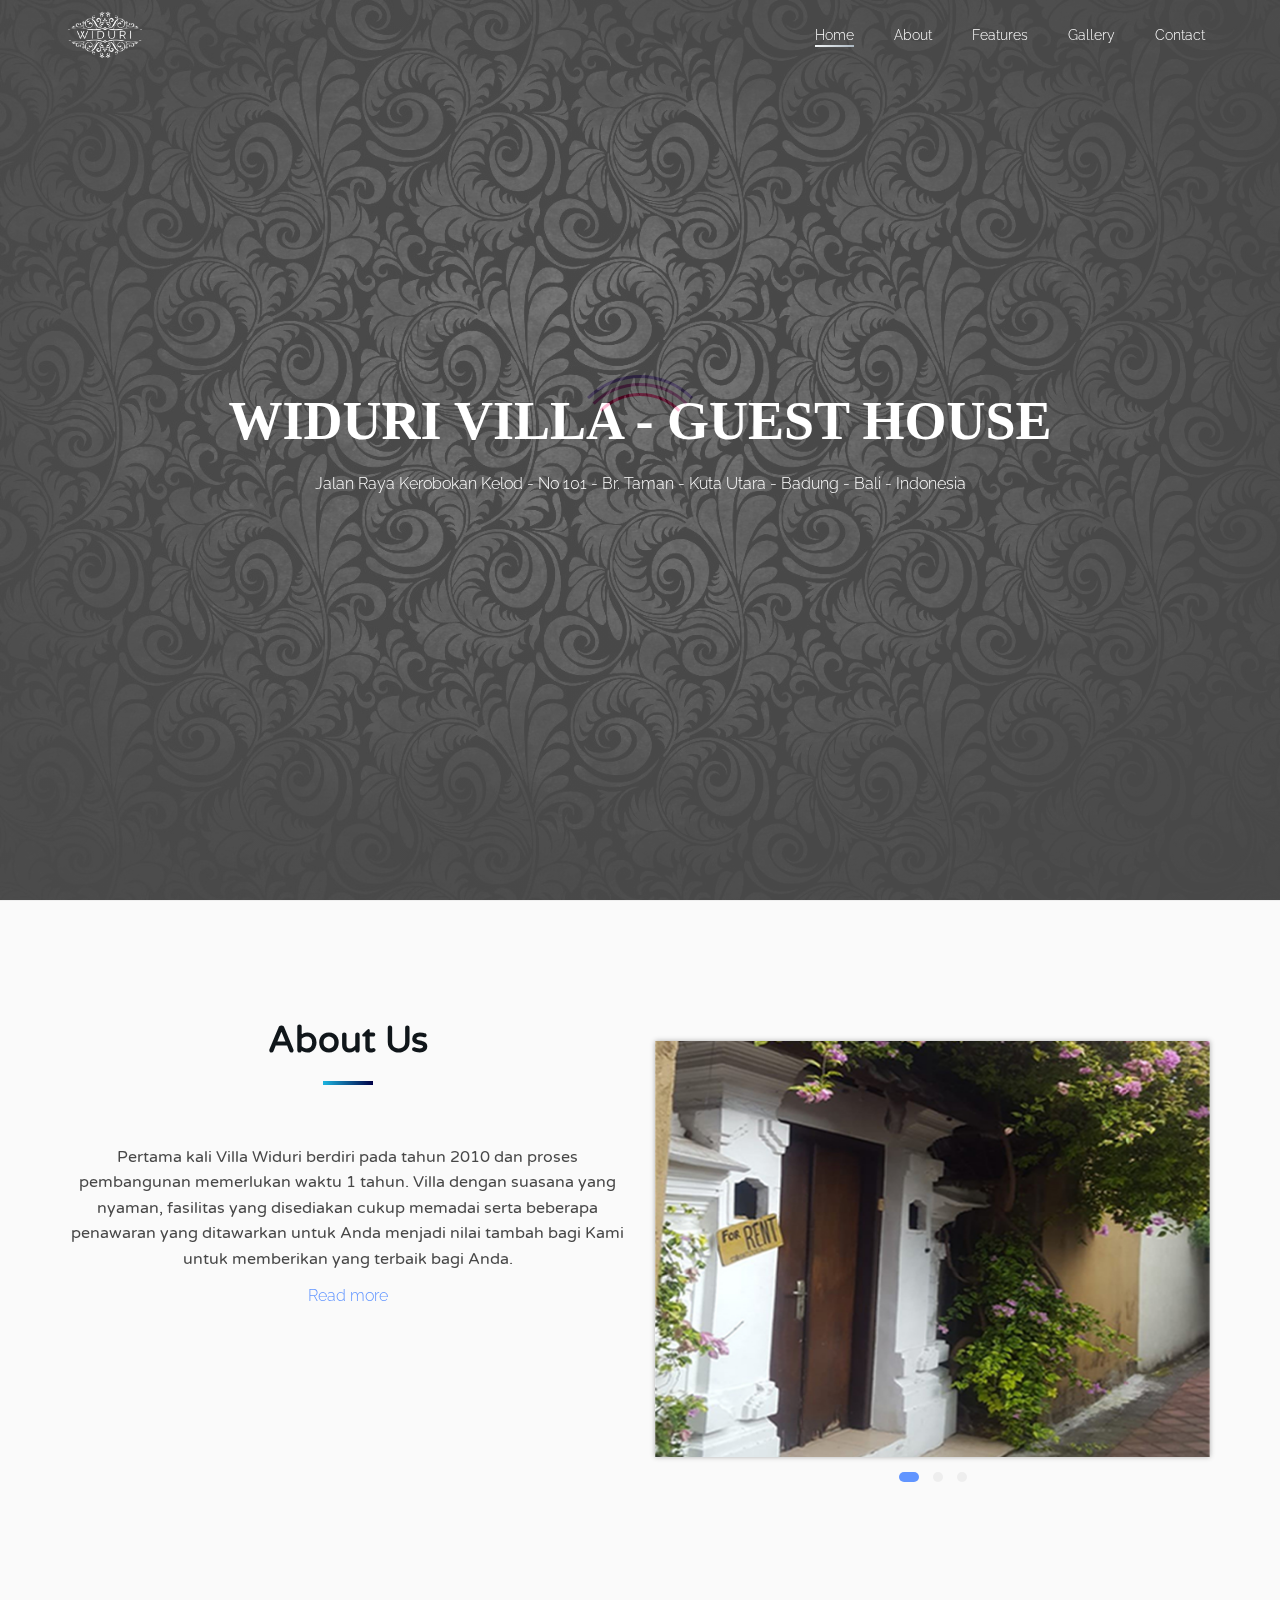
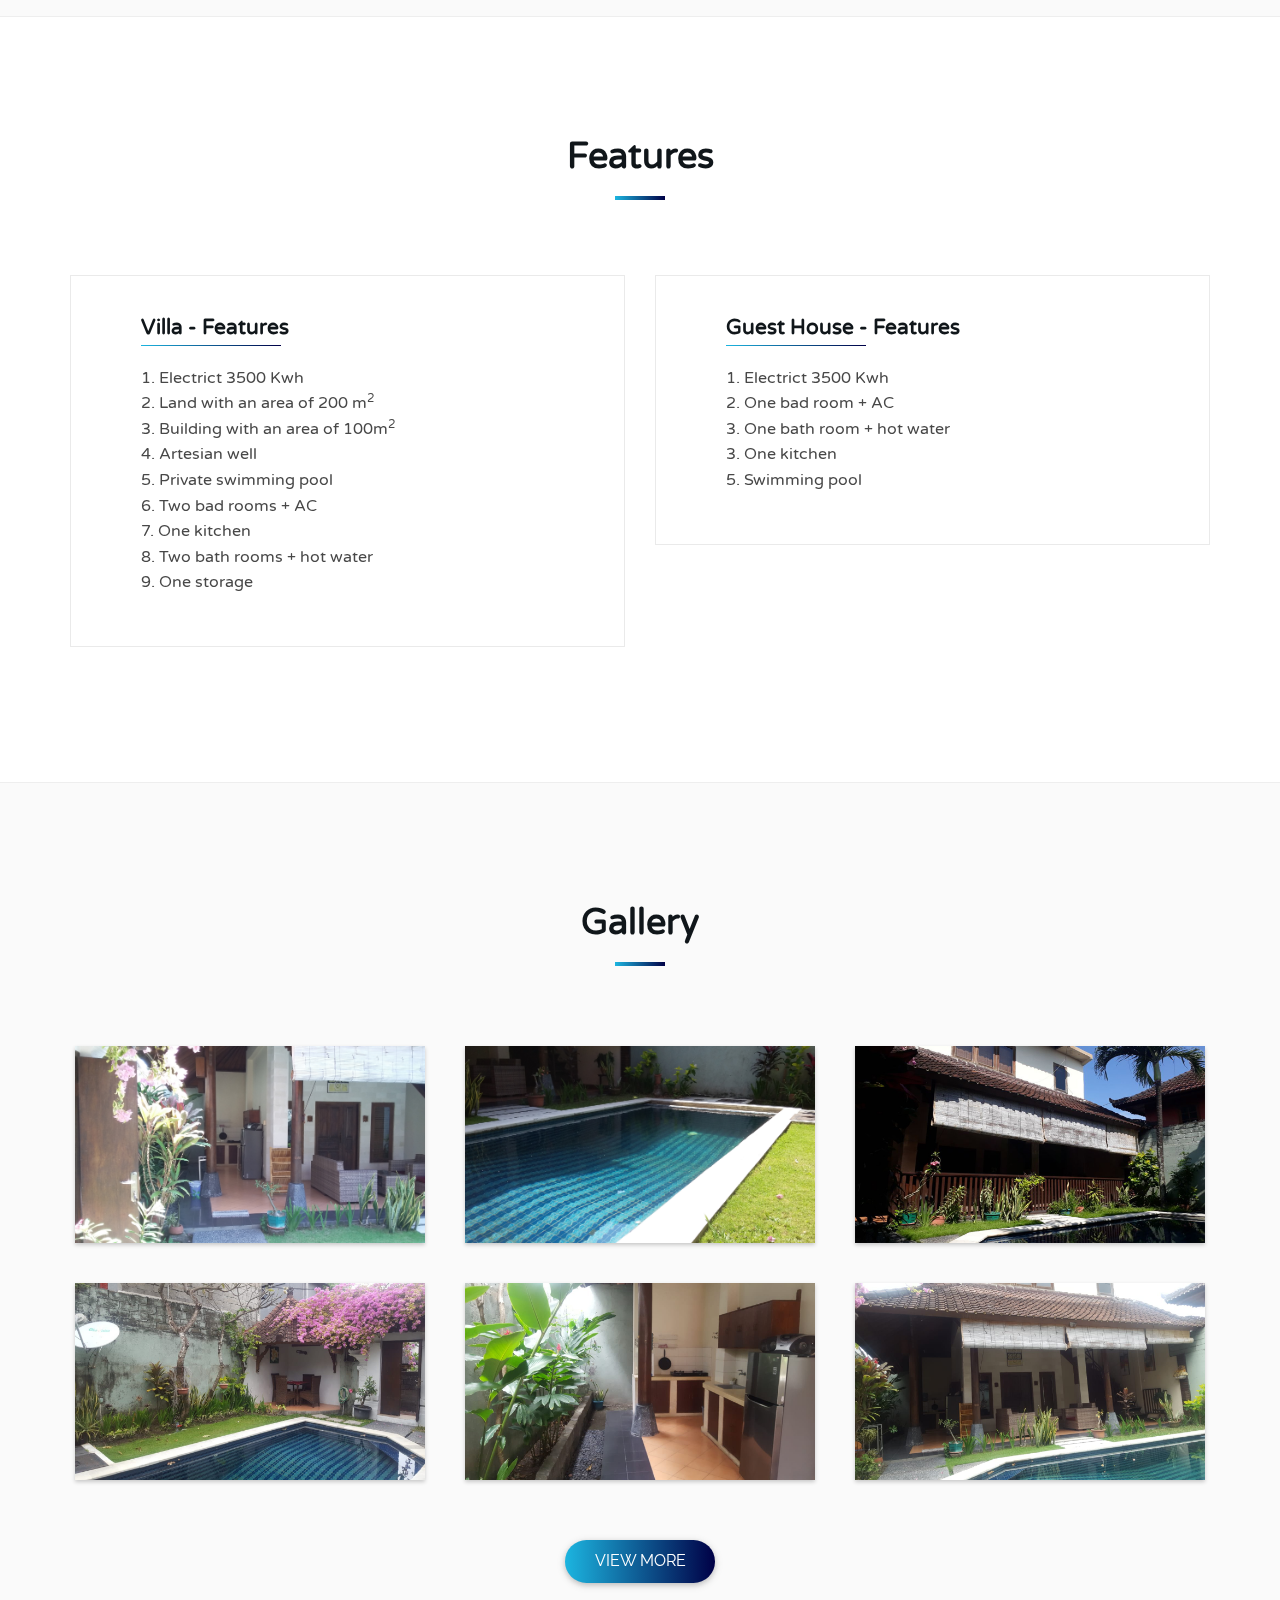
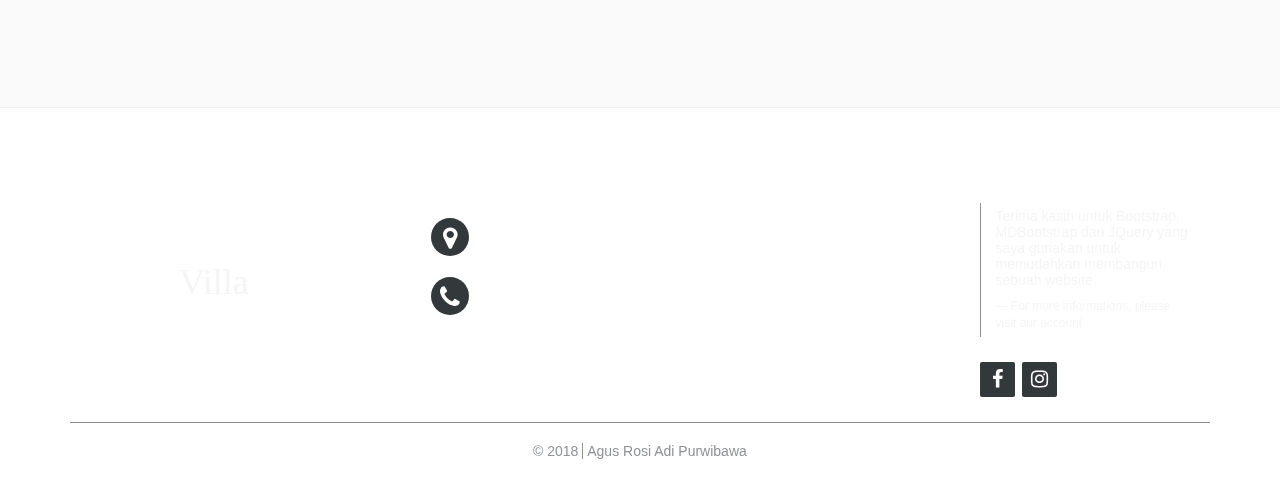
<file: index.html>
<!DOCTYPE html>
<html lang="en">
<head>	
<!-- 	arta -->
	<meta charset="utf-8">
	<meta http-equiv="X-UA-Compatible" content="IE=edge">
	<meta name="viewport" content="width=device-width, initial-scale=1">
	<meta name="keywords" content="Widuri, Widuri Villa, Villa Gallery">
	<meta name="apple-mobile-web-app-capable" content="yes">

	<title>GUEST HOUSE - WIDURI VILLA</title>

	<!-- Google font -->
	<link href="https://fonts.googleapis.com/css?family=Montserrat:400,700%7CVarela+Round" rel="stylesheet">
	<link href="https://fonts.googleapis.com/css?family=PT+Sans|Raleway" rel="stylesheet">

	<!-- Bootstrap -->
	<link type="text/css" rel="stylesheet" href="./css/bootstrap.min.css" />
	<link type="text/css" rel="stylesheet" href="./css/mdb.css" />

	<!-- Owl Carousel -->
	<link type="text/css" rel="stylesheet" href="./css/owl.carousel.css" />
	<link type="text/css" rel="stylesheet" href="./css/owl.theme.default.css" />

	<!-- Magnific Popup -->
	<link type="text/css" rel="stylesheet" href="./css/magnific-popup.css" />

	<!-- Font Awesome Icon -->
	<link rel="stylesheet" href="./css/font-awesome.min.css">

	<!-- Custom stlylesheet -->
	<link type="text/css" rel="stylesheet" href="./css/style.css" />

	<!-- Animation css -->
	<link rel="stylesheet" type="text/css" href="./animations/hoverButtons.css">
	<link rel="stylesheet" type="text/css" href="./animations/animation.css">

	<!-- Icon -->
	<link rel="icon" type="image/png" href="./img/logo-title.png">

	<!-- HTML5 shim and Respond.js for IE8 support of HTML5 elements and media queries -->
	<!-- WARNING: Respond.js doesn't work if you view the page via file:// -->
	<!--[if lt IE 9]>
		<script src="https://oss.maxcdn.com/html5shiv/3.7.3/html5shiv.min.js"></script>
		<script src="https://oss.maxcdn.com/respond/1.4.2/respond.min.js"></script>
	<![endif]-->
</head>

<body>
	<!-- Header -->
	<header id="home">
		<!-- Background Image -->
		<div class="parallax-window bg-img" data-parallax="scroll" data-image-src="./img/20180819_134434.jpg">
			<div class="overlay-header"></div>
		</div>
		<!-- /Background Image -->

		<!-- Nav -->
		<nav id="nav" class="navbar nav-transparent">
			<div class="container">

				<div class="navbar-header">
					<!-- Logo -->
					<div class="navbar-brand">
						<a href="index.html">
							<img class="logo" src="img/logo.png" alt="logo">
							<img class="logo-alt" src="img/logo.png" alt="logo">
						</a>
					</div>
					<!-- /Logo -->

					<!-- Collapse nav button -->
					<div class="nav-collapse">
						<span></span>
					</div>
					<!-- /Collapse nav button -->
				</div>

				<!--  Main navigation  -->
				<ul class="main-nav nav navbar-nav navbar-right">
					<li><a href="#home">Home</a></li>
					<li><a href="#about">About</a></li>
					<li><a href="#feature">Features</a></li>
					<li><a href="#our-gallery">Gallery</a></li>
					<li><a href="#contact">Contact</a></li>
				</ul>
				<!-- /Main navigation -->

			</div>
		</nav>
		<!-- /Nav -->

		<!-- home wrapper -->
		<div class="home-wrapper">
			<div class="container">
				<div class="row">

					<!-- home content -->
					<div class="col-md-10 col-md-offset-1">
						<div class="home-content">
							<h1 class="white-text wow fadeInUp" data-wow-delay="1s" style="font-family: 'Harlow'">WIDURI VILLA - GUEST HOUSE</h1>
							<p class="white-text address wow fadeInUp" data-wow-delay="1.5s"><a href="https://www.google.com/maps/place/Jl.+Raya+Kerobokan+No.101,+Kerobokan+Kelod,+Kuta+Utara,+Kabupaten+Badung,+Bali+80361/@-8.67998,115.1640299,19z/data=!3m1!4b1!4m5!3m4!1s0x2dd2471619b38cb1:0xdd620c41dbf75f7e!8m2!3d-8.67998!4d115.1645771" target="_blank">Jalan Raya Kerobokan Kelod - No 101 - Br. Taman - Kuta Utara - Badung - Bali - Indonesia</a></p>
						</div>
					</div>
					<!-- /home content -->

				</div>
			</div>
		</div>
		<!-- /home wrapper -->

	</header>
	<!-- /Header -->

	<!-- About Us -->
	<div id="about" class="section md-padding bg-grey">

		<!-- Container -->
		<div class="container">

			<!-- Row -->
			<div class="row">

				<!-- About us content -->
				<div class="col-md-6 text-center">
					<div class="section-header">
						<h2 class="title">About Us</h2>
					</div>
					<p class="wow fadeInUp" data-wow-delay="0.5s">
						Pertama kali Villa Widuri berdiri pada tahun 2010 dan proses pembangunan memerlukan waktu 1 tahun. Villa dengan suasana yang nyaman, fasilitas yang disediakan cukup memadai serta beberapa penawaran yang ditawarkan untuk Anda menjadi nilai tambah bagi Kami untuk memberikan yang terbaik bagi Anda.
					</p>
					<a href="our-history.html" class="wow fadeIn" data-wow-delay="1s">Read more</a>
				</div>
				<!-- /why choose us content -->

				<!-- About slider -->
				<div class="col-md-6 wow fadeIn">
					<div id="about-slider" class="owl-carousel owl-theme">
						<img class="img-responsive" src="./img/IMG-20180918-WA0015-1.jpg" alt="">
						<img class="img-responsive" src="./img/IMG-20180918-WA0006(carousel).jpg" alt="">
						<img class="img-responsive" src="./img/villa-front.jpg" alt="">
					</div>
				</div>
				<!-- /About slider -->

			</div>
			<!-- /Row -->

		</div>
		<!-- /Container -->

	</div>
	<!-- /About Us -->

	<!-- Features -->
	<div id="feature" class="section md-padding">

		<!-- Container -->
		<div class="container">

			<!-- Row -->
			<div class="row">

				<!-- Section header -->
				<div class="section-header text-center">
					<h2 class="title">Features</h2>
				</div>
				<!-- /Section header -->

				<!-- Features - content -->
				<div class="col-md-6 wow fadeInUp">
					<div class="features-content">
						<h3 class="title">Villa - Features</h3>
						<p>
							1. Electrict 3500 Kwh<br>
							2. Land with an area of ​​200 m<sup>2</sup><br>
							3. Building with an area of ​​100m<sup>2</sup><br>
							4. Artesian well<br>
							5. Private swimming pool<br>
							6. Two bad rooms + AC<br>
							7. One kitchen<br>
							8. Two bath rooms + hot water<br>
							9. One storage
						</p>

					</div>
				</div>
				<!-- /Features - content -->

				<!-- Features - content -->
				<div class="col-md-6 wow fadeInUp" data-wow-delay="0.5s">
					<div class="features-content">
						<h3 class="title">Guest House - Features</h3>
						<p>
							1. Electrict 3500 Kwh<br>
							2. One bad room + AC<br>
							3. One bath room + hot water<br>
							3. One kitchen<br>
							5. Swimming pool<br>
						</p>

					</div>
				</div>
				<!-- /Features - content -->

			</div>
			<!-- /Row -->

		</div>
		<!-- /Container -->

	</div>
	<!-- /Features -->

	<!-- Gallery -->
	<div id="our-gallery" class="section md-padding bg-grey">

		<!-- Container -->
		<div class="container">

			<!-- Row -->
			<div class="row">

				<!-- Section header -->
				<div class="section-header text-center">
					<h2 class="title">Gallery</h2>
				</div>
				<!-- /Section header -->

				<!-- Gallery - content -->
				<div class="col-md-4 col-xs-6 gallery view zoom wow fadeInUp">
					<img class="img-responsive" src="./img/20180819_134504.jpg" alt="">
					<div class="overlay"></div>
					<div class="work-content">
						<div class="work-link">
							<a class="lightbox waves-effect" href="./img/20180819_134504.jpg"><i class="fa fa-search"></i></a>
						</div>
					</div>
				</div>
				<!-- /Gallery - content -->

				<!-- Gallery - content -->
				<div class="col-md-4 col-xs-6 gallery view zoom wow fadeInUp" data-wow-delay="0.4s">
					<img class="img-responsive" src="./img/20180819_134455.jpg" alt="">
					<div class="overlay"></div>
					<div class="work-content">
						<div class="work-link">
							<a class="lightbox waves-effect" href="./img/20180819_134455.jpg"><i class="fa fa-search"></i></a>
						</div>
					</div>
				</div>
				<!-- /Gallery - content -->

				<!-- Gallery - content -->
				<div class="col-md-4 col-xs-6 gallery view zoom wow fadeInUp" data-wow-delay="0.8s">
					<img class="img-responsive" src="./img/IMG-20180918-WA0005-1.jpg" alt="">
					<div class="overlay"></div>
					<div class="work-content">
						<div class="work-link">
							<a class="lightbox waves-effect" href="./img/IMG-20180918-WA0005-1.jpg"><i class="fa fa-search"></i></a>
						</div>
					</div>
				</div>
				<!-- /Gallery - content -->

				<!-- Gallery - content -->
				<div class="col-md-4 col-xs-6 gallery view zoom wow fadeInUp" data-wow-delay="1.7s">
					<img class="img-responsive" src="./img/IMG-20180918-WA0006.jpg" alt="">
					<div class="overlay"></div>
					<div class="work-content">
						<div class="work-link">
							<a class="lightbox waves-effect" href="./img/IMG-20180918-WA0006.jpg"><i class="fa fa-search"></i></a>
						</div>
					</div>
				</div>
				<!-- /Gallery - content -->

				<!-- Gallery - content -->
				<div class="col-md-4 col-xs-6 gallery view zoom wow fadeInUp" data-wow-delay="1.4s">
					<img class="img-responsive" src="./img/IMG-20180918-WA0011.jpg" alt="">
					<div class="overlay"></div>
					<div class="work-content">
						<div class="work-link">
							<a class="lightbox waves-effect" href="./img/IMG-20180918-WA0011.jpg"><i class="fa fa-search"></i></a>
						</div>
					</div>
				</div>
				<!-- /Gallery - content -->

				<!-- Gallery - content -->
				<div class="col-md-4 col-xs-6 gallery view zoom wow fadeInUp" data-wow-delay="1s">
					<img class="img-responsive" src="./img/IMG-20180918-WA0014.jpg" alt="">
					<div class="overlay"></div>
					<div class="work-content">
						<div class="work-link">
							<a class="lightbox waves-effect" href="./img/IMG-20180918-WA0014.jpg"><i class="fa fa-search"></i></a>
						</div>
					</div>
				</div>
				<!-- /Gallery - content -->

			</div>
			<!-- /Row -->

			<!-- Button View More -->
			<div class="text-center wow fadeInUp" data-wow-delay="0.5s">
				<a href="our-gallery.html"><button id="gallery-button" class="btn btn-default">View More</button></a>
			</div>
			<!-- /Button View More -->
			
		</div>
		<!-- /Container -->

	</div>
	<!-- /Gallery -->

	<!-- Footer -->
	<footer id="contact" class="my-foot animated fadeInUp">

		<!-- BG Footer -->
		<div class="bg-img" style="background-image: url('./img/footer-bg.jpg')">
			<div class="overlay-footer"></div>
		</div>
		<div class="container">
			<!-- Content Footer -->
			<div class="footer-left">
				<a href="index.html">
	            	<h3>Widuri<span> Villa</span></h3>
	        	</a>
	        </div>
	        <div class="footer-center">
	            <div>
	                <i class="fa fa-map-marker" onclick="window.open('https://www.google.com/maps/place/Jl.+Raya+Kerobokan+No.101,+Kerobokan+Kelod,+Kuta+Utara,+Kabupaten+Badung,+Bali+80361/@-8.67998,115.1640299,19z/data=!3m1!4b1!4m5!3m4!1s0x2dd2471619b38cb1:0xdd620c41dbf75f7e!8m2!3d-8.67998!4d115.1645771')" data-toggle="tooltip" data-placement="top" title="Find location on Google Maps"></i>
	                <p>
	                	<a href="https://www.google.com/maps/place/Jl.+Raya+Kerobokan+No.101,+Kerobokan+Kelod,+Kuta+Utara,+Kabupaten+Badung,+Bali+80361/@-8.67998,115.1640299,19z/data=!3m1!4b1!4m5!3m4!1s0x2dd2471619b38cb1:0xdd620c41dbf75f7e!8m2!3d-8.67998!4d115.1645771" target="_blank">Jalan Raya Kerobokan Kelod - No 101 - Br. Taman - Kuta Utara </a> Badung, Bali 80361
	                </p>
	            </div>
	            <div>
	                <i class="fa fa-phone" onclick="window.location='tel:08179719692'"></i>
	                <p><a data-rel="external" href="tel:08179719692" class="phone-number">08179719692</a></p>
	            </div>
	        </div>
	        <div class="footer-right">
	            <p class="footer-company-about">
	                <span>About this web</span>
	                <blockquote>
	                	Terima kasih untuk Bootstrap, MDBootstrap dan JQuery yang saya gunakan untuk memudahkan membangun sebuah website.
	                	<footer>For more informations, please visit our account</footer> 
	            	</blockquote>
	            </p>
	            <div class="footer-icons">
	                <a class="fb hvr-float waves-effect" href="https://web.facebook.com/Ayuariyatnaputra" target="_blank">
	                	<i class="fa fa-facebook"></i>
	                </a>
	                <a class="ins hvr-float waves-effect" href="http://www.instagram.com/ayuprapthiartini" target="_blank">
	                	<i class="fa fa-instagram"></i>
	                </a>
	            </div>
	        </div>
	        <div id="footer-copyright" class="text-center">
	            <p class="hvr-bounce-in">&copy 2018 <span class="copyright-name">Agus Rosi Adi Purwibawa</span></p>
	        </div>
			<!-- /Content Footer -->
		</div>
	</footer>
	<!-- /Footer -->

	<!-- Back to top -->
	<div id="back-to-top" class="shadowed waves-light" data-toggle="tooltip" data-placement="left" title="Back to Top"></div>
	<!-- /Back to top -->

	<!-- Preloader -->
	<div id="preloader">
		<div id="loader"></div>
	</div>
	<!-- /Preloader -->

	<!-- jQuery Plugins -->
	<script type="text/javascript" src="./js/jquery.min.js"></script>
	<script type="text/javascript" src="./js/bootstrap.min.js"></script>
	<script type="text/javascript" src="./js/owl.carousel.min.js"></script>
	<script type="text/javascript" src="./js/jquery.magnific-popup.js"></script>
	<script type="text/javascript" src="./js/main.js"></script>
	<script type="text/javascript" src="./js/popper.min.js"></script>
	<script type="text/javascript" src="./js/mdb.js"></script>
	<script type="text/javascript" src="./js/parallax.js"></script>
	<!--  Script disable animated scroll on mobile device  -->
	<script type="text/javascript">
		wow = new WOW({
		    boxClass: 'wow', // default
		    animateClass: 'animated', // default
		    offset: 0, // default
		    mobile: false,
		    live: true // default
		})
		wow.init();
	</script>

</body>
</html>
</file>
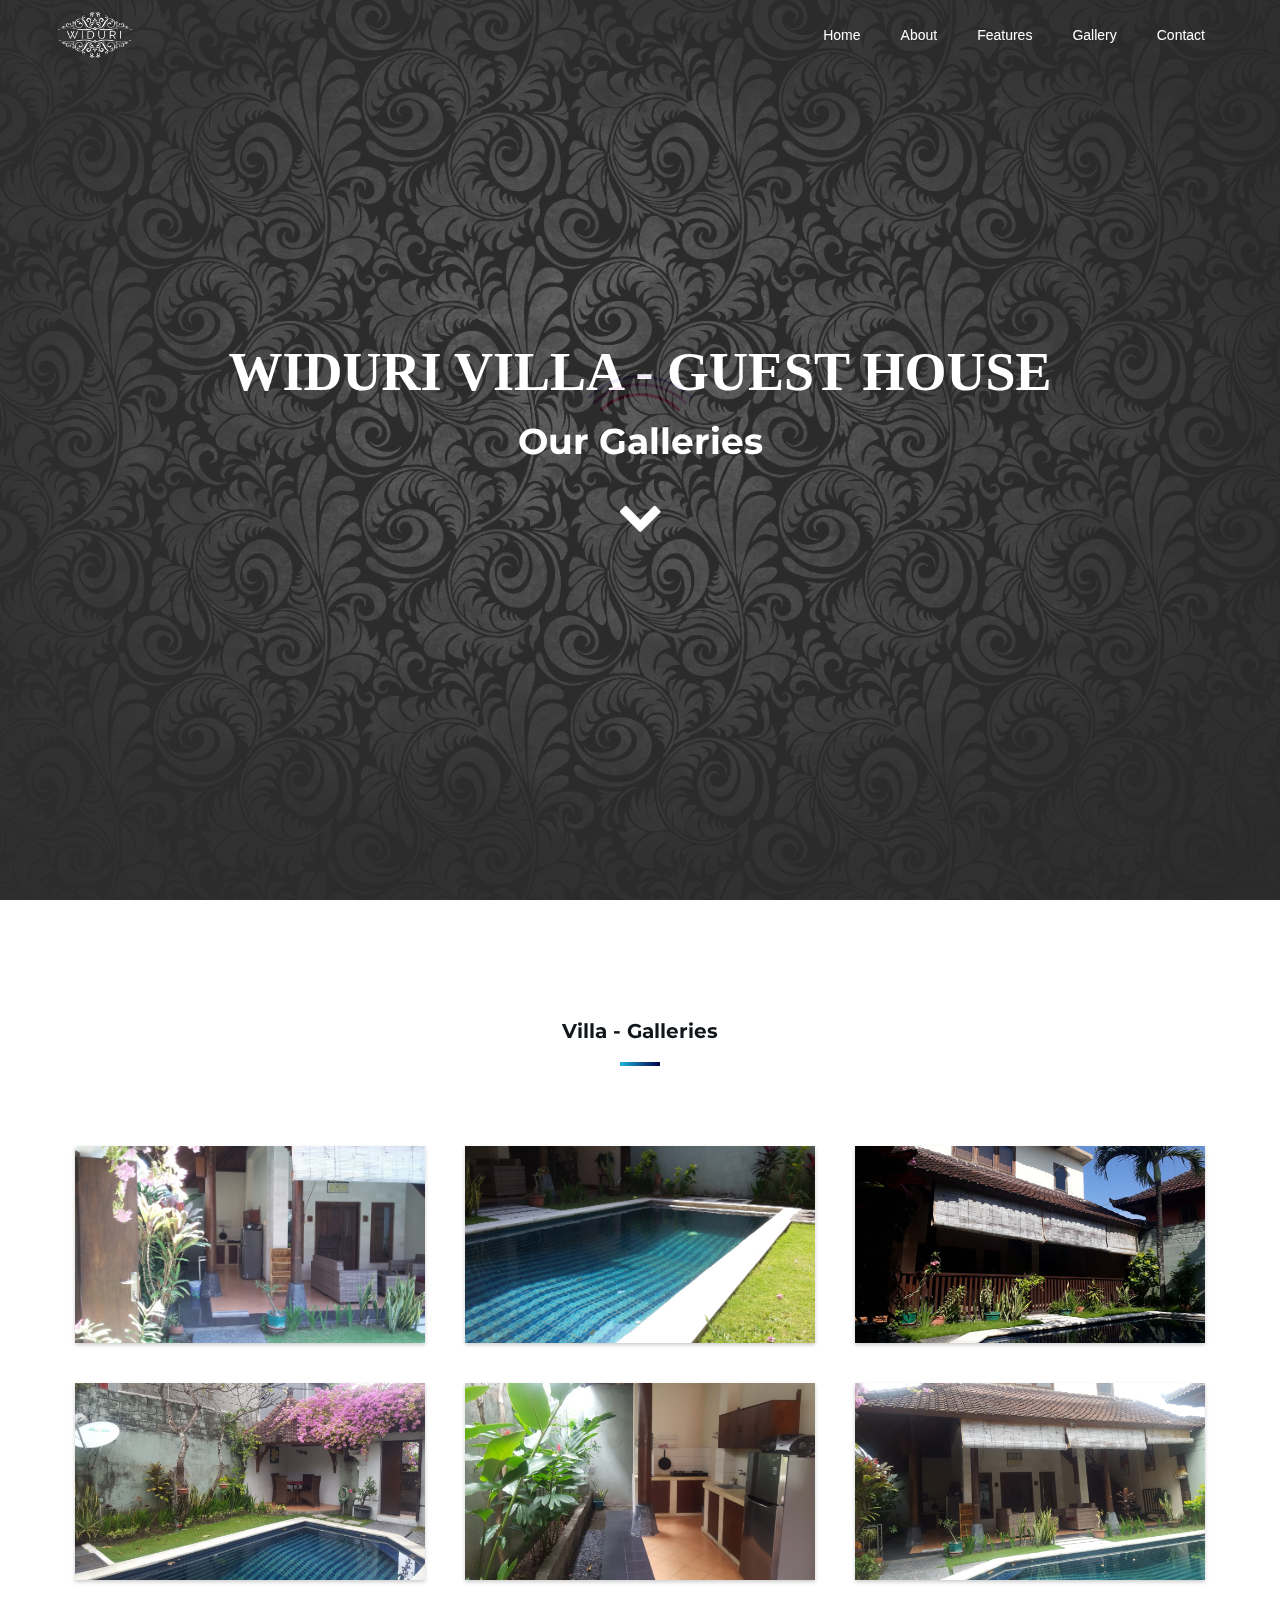
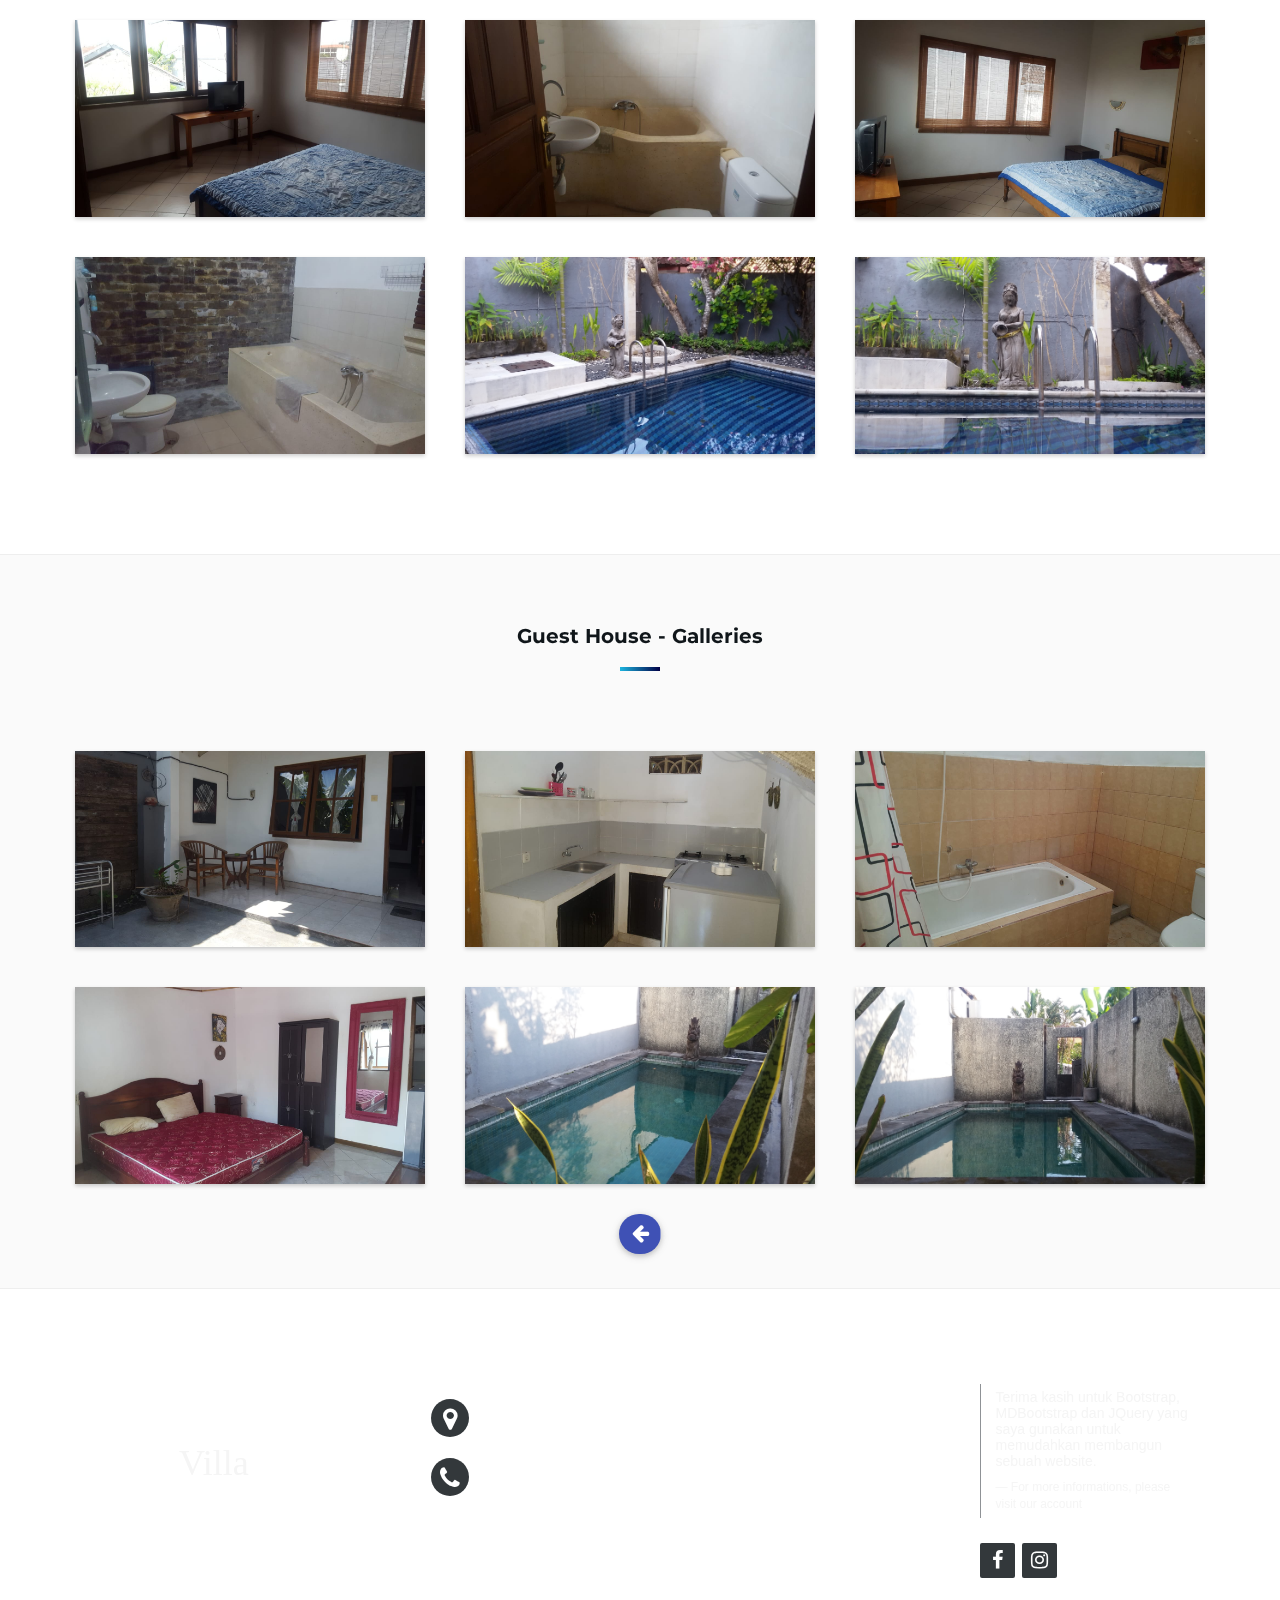
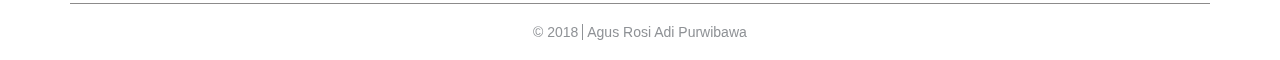
<file: our-gallery.html>
<!DOCTYPE html>
<html>
<head>
	<meta charset="utf-8">
	<meta http-equiv="X-UA-Compatible" content="IE=edge">
	<meta name="viewport" content="width=device-width, initial-scale=1">
	<meta name="apple-mobile-web-app-capable" content="yes">

	<title>Widuri - Our Galleries</title>

	<!-- Google font -->
	<link href="https://fonts.googleapis.com/css?family=Montserrat:400,700%7CVarela+Round" rel="stylesheet">

	<!-- Bootstrap -->
	<link type="text/css" rel="stylesheet" href="./css/bootstrap.min.css" />
	<link type="text/css" rel="stylesheet" href="./css/mdb.css" />

	<!-- Owl Carousel -->

	<!-- Magnific Popup -->
	<link type="text/css" rel="stylesheet" href="./css/lightgallery.css" />

	<!-- Font Awesome Icon -->
	<link rel="stylesheet" href="./css/font-awesome.min.css">

	<!-- Animations -->
	<link rel="stylesheet" type="text/css" href="./animations/animation.css">
	<link rel="stylesheet" type="text/css" href="./animations/hoverButtons.css">

	<!-- Custom stlylesheet -->
	<link type="text/css" rel="stylesheet" href="./css/our-gallery.css" />

	<!-- Icon -->
	<link rel="icon" type="image/png" href="./img/logo-title.png">

	<!-- HTML5 shim and Respond.js for IE8 support of HTML5 elements and media queries -->
	<!-- WARNING: Respond.js doesn't work if you view the page via file:// -->
	<!--[if lt IE 9]>
		<script src="https://oss.maxcdn.com/html5shiv/3.7.3/html5shiv.min.js"></script>
		<script src="https://oss.maxcdn.com/respond/1.4.2/respond.min.js"></script>
	<![endif]-->
</head>
	
<body>

	<!-- Header -->
	<header id="our-gallery">
		<!-- Background Image -->
		<div class="parallax-window bg-img" data-parallax="scroll" data-image-src="./img/20180819_134434.jpg">
			<div class="overlay-header"></div>
		</div>
		<!-- /Background Image -->

		<!-- Nav -->
		<nav id="nav" class="navbar nav-transparent">
			<div class="container">

				<div class="navbar-header">
					<!-- Logo -->
					<div class="navbar-brand">
						<a href="index.html">
							<img class="logo" src="img/logo.png" alt="logo">
							<img class="logo-alt" src="img/logo.png" alt="logo">
						</a>
					</div>
					<!-- /Logo -->

					<!-- Collapse nav button -->
					<div class="nav-collapse">
						<span></span>
					</div>
					<!-- /Collapse nav button -->
				</div>

				<!--  Main navigation  -->
				<ul class="main-nav nav navbar-nav navbar-right">
					<li><a href="index.html">Home</a></li>
					<li><a href="index.html#about">About</a></li>
					<li><a href="index.html#feature">Features</a></li>
					<li><a href="#my-gallery">Gallery</a></li>
					<li><a href="#contact">Contact</a></li>
				</ul>
				<!-- /Main navigation -->

			</div>
		</nav>
		<!-- /Nav -->

		<!-- home wrapper -->
		<div class="home-wrapper">
			<div class="container">
				<div class="row">

					<!-- home content -->
					<div class="col-md-10 col-md-offset-1">
						<div class="home-content">
							<h1 class="white-text wow fadeInUp" data-wow-delay="1s" style="font-family: 'Harlow'">WIDURI VILLA - GUEST HOUSE</h1>
							<p><h2 class="white-text wow fadeInUp" data-wow-delay="2s">Our Galleries</h2></p>
							<p class="wow fadeInUp" data-wow-delay="2.3s"><a href="#my-gallery" class="hvr-hang"><span class="fa fa-chevron-down" title="click me"></span></a></p>
						</div>
					</div>
					<!-- /home content -->

				</div>
			</div>
		</div>
		<!-- /home wrapper -->

	</header>
	<!-- /Header -->

	<!-- Gallery -->
	<div id="my-gallery" class="section md-padding">

		<!-- Container -->
		<div class="container">

			<!-- Row -->
			<div class="row">

				<!-- Section header -->
				<div class="section-header text-center">
					<h2 class="title">Villa - Galleries</h2>
				</div>
				<!-- /Section header -->

				<div id="my-villa-gallery">

					<!-- Work -->
					<div class="col-md-4 col-xs-6 gallery view zoom wow fadeInUp item" data-src="./img/20180819_134504.jpg">
					    <img class="img-responsive" src="./img/20180819_134504.jpg" />
					    <div class="overlay"></div>
					    <div class="work-content">
							<div class="work-link">
								<a class="waves-effect" href="./img/20180819_134455.jpg"><i class="fa fa-search"></i></a>
							</div>
						</div>
					</div>
					<!-- /Work -->

					<!-- Work -->
					<div class="col-md-4 col-xs-6 gallery view zoom wow fadeInUp item" data-src="./img/20180819_134455.jpg" data-wow-delay="0.4s">
						<img class="img-responsive" src="./img/20180819_134455.jpg" alt="">
						<div class="overlay"></div>
						<div class="work-content">
							<div class="work-link">
								<a class="lightbox waves-effect" href="./img/20180819_134455.jpg"><i class="fa fa-search"></i></a>
							</div>
						</div>
					</div>
					<!-- /Work -->

					<!-- Work -->
					<div class="col-md-4 col-xs-6 gallery view zoom wow fadeInUp item" data-src="./img/IMG-20180918-WA0005-1.jpg" data-wow-delay="0.8s">
						<img class="img-responsive" src="./img/IMG-20180918-WA0005-1.jpg" alt="">
						<div class="overlay"></div>
						<div class="work-content">
							<div class="work-link">
								<a class="lightbox waves-effect" href="./img/IMG-20180918-WA0005-1.jpg"><i class="fa fa-search"></i></a>
							</div>
						</div>
					</div>
					<!-- /Work -->

					<!-- Work -->
					<div class="col-md-4 col-xs-6 gallery view zoom wow fadeInUp item" data-src="./img/IMG-20180918-WA0006.jpg" data-wow-delay="1.7s">
						<img class="img-responsive" src="./img/IMG-20180918-WA0006.jpg" alt="">
						<div class="overlay"></div>
						<div class="work-content">
							<div class="work-link">
								<a class="lightbox waves-effect" href="./img/IMG-20180918-WA0006.jpg"><i class="fa fa-search"></i></a>
							</div>
						</div>
					</div>
					<!-- /Work -->

					<!-- Work -->
					<div class="col-md-4 col-xs-6 gallery view zoom wow fadeInUp item" data-src="./img/IMG-20180918-WA0011.jpg" data-wow-delay="1.4s">
						<img class="img-responsive" src="./img/IMG-20180918-WA0011.jpg" alt="">
						<div class="overlay"></div>
						<div class="work-content">
							<div class="work-link">
								<a class="lightbox waves-effect" href="./img/IMG-20180918-WA0011.jpg"><i class="fa fa-search"></i></a>
							</div>
						</div>
					</div>
					<!-- /Work -->

					<!-- Work -->
					<div class="col-md-4 col-xs-6 gallery view zoom wow fadeInUp item" data-src="./img/IMG-20180918-WA0014.jpg" data-wow-delay="1.1s">
						<img class="img-responsive" src="./img/IMG-20180918-WA0014.jpg" alt="">
						<div class="overlay"></div>
						<div class="work-content">
							<div class="work-link">
								<a class="lightbox waves-effect" href="./img/IMG-20180918-WA0014.jpg"><i class="fa fa-search"></i></a>
							</div>
						</div>
					</div>
					<!-- /Work -->

					<!-- Work -->
					<div class="col-md-4 col-xs-6 gallery view zoom wow fadeInUp item" data-src="./img/IMG-20180918-WA0008.jpg">
						<img class="img-responsive" src="./img/IMG-20180918-WA0008.jpg" alt="">
						<div class="overlay"></div>
						<div class="work-content">
							<div class="work-link">
								<a class="lightbox waves-effect" href="./img/IMG-20180918-WA0008.jpg"><i class="fa fa-search"></i></a>
							</div>
						</div>
					</div>
					<!-- /Work -->

					<!-- Work -->
					<div class="col-md-4 col-xs-6 gallery view zoom wow fadeInUp item" data-src="./img/IMG-20180918-WA0009.jpg" data-wow-delay="0.4s">
						<img class="img-responsive" src="./img/IMG-20180918-WA0009.jpg" alt="">
						<div class="overlay"></div>
						<div class="work-content">
							<div class="work-link">
								<a class="lightbox waves-effect" href="./img/IMG-20180918-WA0009.jpg"><i class="fa fa-search"></i></a>
							</div>
						</div>
					</div>
					<!-- /Work -->

					<!-- Work -->
					<div class="col-md-4 col-xs-6 gallery view zoom wow fadeInUp item" data-src="./img/IMG-20180918-WA0010.jpg" data-wow-delay="0.8s">
						<img class="img-responsive" src="./img/IMG-20180918-WA0010.jpg" alt="">
						<div class="overlay"></div>
						<div class="work-content">
							<div class="work-link">
								<a class="lightbox waves-effect" href="./img/IMG-20180918-WA0010.jpg"><i class="fa fa-search"></i></a>
							</div>
						</div>
					</div>
					<!-- /Work -->

					<!-- Work -->
					<div class="col-md-4 col-xs-6 gallery view zoom wow fadeInUp item" data-src="./img/IMG-20180918-WA0012.jpg" data-wow-delay="1.7s">
						<img class="img-responsive" src="./img/IMG-20180918-WA0012.jpg" alt="">
						<div class="overlay"></div>
						<div class="work-content">
							<div class="work-link">
								<a class="lightbox waves-effect" href="./img/IMG-20180918-WA0012.jpg"><i class="fa fa-search"></i></a>
							</div>
						</div>
					</div>
					<!-- /Work -->

					<!-- Work -->
					<div class="col-md-4 col-xs-6 gallery view zoom wow fadeInUp item" data-src="./img/20180926_163714.jpg" data-wow-delay="1.4s">
						<img class="img-responsive" src="./img/20180926_163714.jpg" alt="">
						<div class="overlay"></div>
						<div class="work-content">
							<div class="work-link">
								<a class="lightbox waves-effect" href="./img/20180926_163714.jpg"><i class="fa fa-search"></i></a>
							</div>
						</div>
					</div>
					<!-- /Work -->

					<!-- Work -->
					<div class="col-md-4 col-xs-6 gallery view zoom wow fadeInUp item" data-src="./img/20180926_163646.jpg" data-wow-delay="1.1s">
						<img class="img-responsive" src="./img/20180926_163646.jpg" alt="">
						<div class="overlay"></div>
						<div class="work-content">
							<div class="work-link">
								<a class="lightbox waves-effect" href="./img/20180926_163646.jpg"><i class="fa fa-search"></i></a>
							</div>
						</div>
					</div>
					<!-- /Work -->
				</div>
			</div>
			<!-- /Row -->
			
		</div>
		<!-- /Container -->

	</div>
	<!-- /Gallery -->

	<!-- Gallery -->
	<div class="section sm-padding bg-grey">

		<!-- Container -->
		<div class="container">

			<!-- Row -->
			<div class="row">

				<!-- Section header -->
				<div class="section-header text-center">
					<h2 class="title">Guest House - Galleries</h2>
				</div>
				<!-- /Section header -->

				<div id="my-guest-house-gallery">

					<!-- Work -->
					<div class="col-md-4 col-xs-6 gallery view zoom wow fadeInUp item" data-src="./img/IMG-20180918-WA0004.jpg">
					    <img class="img-responsive" src="./img/IMG-20180918-WA0004.jpg" />
					    <div class="overlay"></div>
					    <div class="work-content">
							<div class="work-link">
								<a class="waves-effect" href="./img/IMG-20180918-WA0004.jpg"><i class="fa fa-search"></i></a>
							</div>
						</div>
					</div>
					<!-- /Work -->

					<!-- Work -->
					<div class="col-md-4 col-xs-6 gallery view zoom wow fadeInUp item" data-src="./img/IMG-20180918-WA0002.jpg" data-wow-delay="0.4s">
						<img class="img-responsive" src="./img/IMG-20180918-WA0002.jpg" alt="">
						<div class="overlay"></div>
						<div class="work-content">
							<div class="work-link">
								<a class="lightbox waves-effect" href="./img/IMG-20180918-WA0002.jpg"><i class="fa fa-search"></i></a>
							</div>
						</div>
					</div>
					<!-- /Work -->

					<!-- Work -->
					<div class="col-md-4 col-xs-6 gallery view zoom wow fadeInUp item" data-src="./img/IMG-20180918-WA0001.jpg" data-wow-delay="0.8s">
						<img class="img-responsive" src="./img/IMG-20180918-WA0001.jpg" alt="">
						<div class="overlay"></div>
						<div class="work-content">
							<div class="work-link">
								<a class="lightbox waves-effect" href="./img/IMG-20180918-WA0001.jpg"><i class="fa fa-search"></i></a>
							</div>
						</div>
					</div>
					<!-- /Work -->

					<!-- Work -->
					<div class="col-md-4 col-xs-6 gallery view zoom wow fadeInUp item" data-src="./img/IMG-20180918-WA0000.jpg" data-wow-delay="1.7s">
						<img class="img-responsive" src="./img/IMG-20180918-WA0000.jpg" alt="">
						<div class="overlay"></div>
						<div class="work-content">
							<div class="work-link">
								<a class="lightbox waves-effect" href="./img/IMG-20180918-WA0000.jpg"><i class="fa fa-search"></i></a>
							</div>
						</div>
					</div>
					<!-- /Work -->

					<!-- Work -->
					<div class="col-md-4 col-xs-6 gallery view zoom wow fadeInUp item" data-src="./img/20180930_164624.jpg" data-wow-delay="1.4s">
						<img class="img-responsive" src="./img/20180930_164624.jpg" alt="">
						<div class="overlay"></div>
						<div class="work-content">
							<div class="work-link">
								<a class="lightbox waves-effect" href="./img/20180930_164624.jpg"><i class="fa fa-search"></i></a>
							</div>
						</div>
					</div>
					<!-- /Work -->

					<!-- Work -->
					<div class="col-md-4 col-xs-6 gallery view zoom wow fadeInUp item" data-src="./img/20180930_164334.jpg" data-wow-delay="1.1s">
						<img class="img-responsive" src="./img/20180930_164334.jpg" alt="">
						<div class="overlay"></div>
						<div class="work-content">
							<div class="work-link">
								<a class="lightbox waves-effect" href="./img/20180930_164334.jpg"><i class="fa fa-search"></i></a>
							</div>
						</div>
					</div>
					<!-- /Work -->
				</div>
			</div>
			<!-- /Row -->
			<!-- Button Back -->
			<div class="text-center animated delay-3s fadeInUp">
				<a href="index.html#our-gallery" id="back-btn">
					<button class="btn btn-indigo">
						<span class="fa"></span>
					</button>
				</a>
			</div>
			<!-- /Button Back -->
			
		</div>
		<!-- /Container -->

	</div>
	<!-- /Gallery -->

	<!-- Footer -->
	<footer id="contact" class="my-foot animated fadeInUp">

		<!-- BG Footer -->
		<div class="bg-img" style="background-image: url('./img/footer-bg.jpg')">
			<div class="overlay-footer"></div>
		</div>

		<div class="container">
			<!-- Content Footer -->
			<div class="footer-left">
				<a href="index.html">
	            	<h3>Widuri<span> Villa</span></h3>
	        	</a>
	        </div>
	        <div class="footer-center">
	            <div>
	                <i class="fa fa-map-marker" onclick="window.open('https://www.google.com/maps/place/Jl.+Raya+Kerobokan+No.101,+Kerobokan+Kelod,+Kuta+Utara,+Kabupaten+Badung,+Bali+80361/@-8.67998,115.1640299,19z/data=!3m1!4b1!4m5!3m4!1s0x2dd2471619b38cb1:0xdd620c41dbf75f7e!8m2!3d-8.67998!4d115.1645771')" data-toggle="tooltip" data-placement="top" title="Find location on Google Maps"></i>
	                <p>
	                	<a href="https://www.google.com/maps/place/Jl.+Raya+Kerobokan+No.101,+Kerobokan+Kelod,+Kuta+Utara,+Kabupaten+Badung,+Bali+80361/@-8.67998,115.1640299,19z/data=!3m1!4b1!4m5!3m4!1s0x2dd2471619b38cb1:0xdd620c41dbf75f7e!8m2!3d-8.67998!4d115.1645771" target="_blank">Jln Raya Kerobokan Kelod - No 101 - Br. Taman - Kuta Utara </a> Badung, Bali 80361
	                </p>
	            </div>
	            <div>
	                <i class="fa fa-phone" onclick="window.location='tel:08179719692'"></i>
	                <p><a data-rel="external" href="tel:08179719692" class="phone-number">08179719692</a></p>
	            </div>
	        </div>
	        <div class="footer-right">
	            <p class="footer-company-about">
	                <span>About this Web</span>
	                <blockquote>
	                	Terima kasih untuk Bootstrap, MDBootstrap dan JQuery yang saya gunakan untuk memudahkan membangun sebuah website.
	                	<footer>For more informations, please visit our account</footer> 
	            	</blockquote>
	            </p>
	            <div class="footer-icons">
	                <a class="fb hvr-float waves-effect" href="https://web.facebook.com/Ayuariyatnaputra" target="_blank">
	                	<i class="fa fa-facebook"></i>
	                </a>
	                <a class="ins hvr-float waves-effect" href="http://www.instagram.com/ayuprapthiartini" target="_blank">
	                	<i class="fa fa-instagram"></i>
	                </a>
	            </div>
	        </div>
	        <div id="footer-copyright" class="text-center">
	            <p class="hvr-bounce-in">&copy 2018 <span class="copyright-name">Agus Rosi Adi Purwibawa</span></p>
	        </div>
			<!-- /Content Footer -->
		</div>
	</footer>
	<!-- /Footer -->

	<!-- Back to top -->
	<div id="back-to-top" class="shadowed waves-light" data-toggle="tooltip" data-placement="left" title="Back to Top"></div>
	<!-- /Back to top -->

	<!-- Preloader -->
	<div id="preloader">
		<div id="loader"></div>
	</div>
	<!-- /Preloader -->

	<!-- jQuery Plugins -->
	<script type="text/javascript" src="./js/jquery.min.js"></script>
	<script type="text/javascript" src="./js/bootstrap.min.js"></script>
	<script type="text/javascript" src="./js/owl.carousel.min.js"></script>
	<script type="text/javascript" src="./js/lightgallery-all.js"></script>
	<script type="text/javascript" src="./js/main-gallery.js"></script>
	<script type="text/javascript" src="./js/popper.min.js"></script>
	<script type="text/javascript" src="./js/mdb.js"></script>
	<script type="text/javascript" src="./js/picturefill.min.js"></script>
	<script type="text/javascript" src="./js/jquery.mousewheel.min.js"></script>
	<script type="text/javascript" src="./js/parallax.js"></script>
	<!--  Script disable animated scroll on mobile device  -->
	<script type="text/javascript">
		wow = new WOW({
		    boxClass: 'wow', // default
		    animateClass: 'animated', // default
		    offset: 0, // default
		    mobile: false,
		    live: true // default
		})
		wow.init();
	</script>

</body>
</html>
</file>
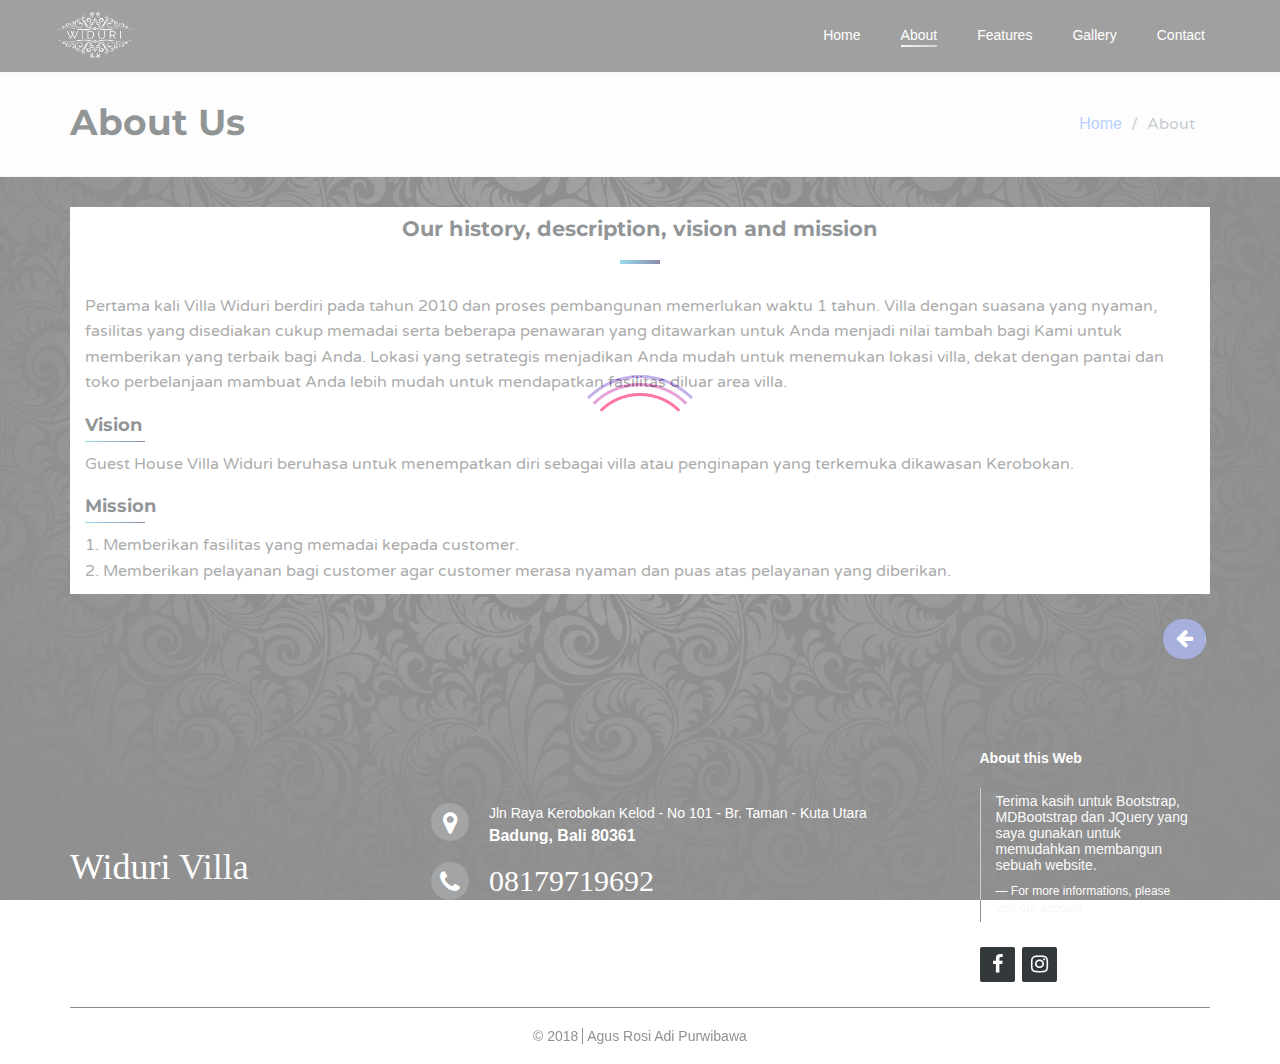
<file: our-history.html>
<!DOCTYPE html>
<html lang="en">

<head>
	<meta charset="utf-8">
	<meta http-equiv="X-UA-Compatible" content="IE=edge">
	<meta name="viewport" content="width=device-width, initial-scale=1">
	<meta name="apple-mobile-web-app-capable" content="yes">
	<!-- The above 3 meta tags *must* come first in the head; any other head content must come *after* these tags -->

	<title>Widuri - About</title>

	<!-- Google font -->
	<link href="https://fonts.googleapis.com/css?family=Montserrat:400,700%7CVarela+Round" rel="stylesheet">

	<!-- Bootstrap -->
	<link type="text/css" rel="stylesheet" href="./css/bootstrap.min.css" />
	<link type="text/css" rel="stylesheet" href="./css/mdb.css" />

	<!-- Owl Carousel -->
	<link type="text/css" rel="stylesheet" href="./css/owl.carousel.css" />
	<link type="text/css" rel="stylesheet" href="./css/owl.theme.default.css" />

	<!-- Magnific Popup -->
	<link type="text/css" rel="stylesheet" href="./css/magnific-popup.css" />

	<!-- Font Awesome Icon -->
	<link rel="stylesheet" href="./css/font-awesome.min.css">

	<!-- Animations -->
	<link rel="stylesheet" type="text/css" href="./animations/animation.css">
	<link rel="stylesheet" type="text/css" href="./animations/hoverButtons.css">

	<!-- Custom stlylesheet -->
	<link type="text/css" rel="stylesheet" href="./css/our-history.css" />

	<!-- Icon -->
	<link rel="icon" type="image/png" href="./img/logo-title.png">

	<!-- HTML5 shim and Respond.js for IE8 support of HTML5 elements and media queries -->
	<!-- WARNING: Respond.js doesn't work if you view the page via file:// -->
	<!--[if lt IE 9]>
		<script src="https://oss.maxcdn.com/html5shiv/3.7.3/html5shiv.min.js"></script>
		<script src="https://oss.maxcdn.com/respond/1.4.2/respond.min.js"></script>
	<![endif]-->
</head>

<body>

	<!-- Header -->
	<header id="about">

		<!-- Nav -->
		<nav id="nav" class="navbar">
			<div class="container">

				<div class="navbar-header">
					<!-- Logo -->
					<div class="navbar-brand">
						<a href="index.html">
							<img class="logo" src="img/logo.png" alt="logo">
						</a>
					</div>
					<!-- /Logo -->

					<!-- Collapse nav button -->
					<div class="nav-collapse">
						<span></span>
					</div>
					<!-- /Collapse nav button -->
				</div>

				<!--  Main navigation  -->
				<ul class="main-nav nav navbar-nav navbar-right">
					<li><a href="index.html">Home</a></li>
					<li><a href="#about">About</a></li>
					<li><a href="index.html#feature">Features</a></li>
					<li><a href="index.html#our-gallery">Gallery</a></li>
					<li><a href="#contact">Contact</a></li>
				</ul>
				<!-- /Main navigation -->

			</div>
		</nav>
		<!-- /Nav -->

		<!-- header wrapper -->
		<div class="header-wrapper sm-padding bg-grey wow fadeIn" data-wow-delay="0.7s">
			<div class="container">
				<h2>About Us</h2>
				<ul class="breadcrumb">
					<li class="breadcrumb-item"><a href="index.html">Home</a></li>
					<li class="breadcrumb-item active">About</li>
				</ul>
			</div>
		</div>
		<!-- /header wrapper -->

	</header>
	<!-- /Header -->

	<!-- Our history -->
	<div class="section sm-padding">

		<!-- Container -->
		<div class="container">

			<!-- Row -->
			<div class="row">

				<!-- Main -->
				<main id="main" class="col-md-12">
					<div class="story">
						<div class="story-content">
							<div class="text-center">
								<h3 class="title">Our history, description, vision and mission</h3>
							</div>
							
							<p class="wow fadeInUp" data-wow-delay="1s">
								Pertama kali Villa Widuri berdiri pada tahun 2010 dan proses pembangunan memerlukan waktu 1 tahun. Villa dengan suasana yang nyaman, fasilitas yang disediakan cukup memadai serta beberapa penawaran yang ditawarkan untuk Anda menjadi nilai tambah bagi Kami untuk memberikan yang terbaik bagi Anda. Lokasi yang setrategis menjadikan Anda mudah untuk menemukan lokasi villa, dekat dengan pantai dan toko perbelanjaan mambuat Anda lebih mudah untuk mendapatkan fasilitas diluar area villa. 
							</p>
							<h4 class="title">Vision</h4>
							<p class="wow fadeInUp" data-wow-delay="1.3s">Guest House Villa Widuri beruhasa untuk menempatkan diri sebagai villa atau penginapan yang terkemuka dikawasan Kerobokan.</p>
							<h4 class="title">Mission</h4>
							<p class="wow fadeInUp" data-wow-delay="1.6s">
								1. Memberikan fasilitas yang memadai kepada customer.<br>
								2. Memberikan pelayanan bagi customer agar customer merasa nyaman dan puas atas pelayanan yang diberikan.<br>
							</p>
						</div>						
					</div>
				</main>
				<!-- /Main -->

			</div>
			<!-- /Row -->
			<!-- Button Back -->
			<div class="right-btn animated delay-2s fadeInUp">
				<a href="index.html#about" id="back-btn">
					<button class="btn btn-indigo">
						<span class="fa"></span>
					</button>
				</a>
			</div>
			<!-- /Button Back -->

		</div>
		<!-- /Container -->

	</div>
	<!-- /Blog -->

	<!-- Footer -->
	<footer id="contact" class="my-foot animated fadeInUp">

		<!-- BG Footer -->
		<div class="bg-img" style="background-image: url('./img/footer-bg.jpg')">
			<div class="overlay-footer"></div>
		</div>

		<div class="container">
			<!-- Content Footer -->
			<div class="footer-left">
				<a href="index.html">
	            	<h3>Widuri<span> Villa</span></h3>
	        	</a>
	        </div>
	        <div class="footer-center">
	            <div>
	                <i class="fa fa-map-marker" onclick="window.open('https://www.google.com/maps/place/Jl.+Raya+Kerobokan+No.101,+Kerobokan+Kelod,+Kuta+Utara,+Kabupaten+Badung,+Bali+80361/@-8.67998,115.1640299,19z/data=!3m1!4b1!4m5!3m4!1s0x2dd2471619b38cb1:0xdd620c41dbf75f7e!8m2!3d-8.67998!4d115.1645771')" data-toggle="tooltip" data-placement="top" title="Find location on Google Maps"></i>
	                <p>
	                	<a href="https://www.google.com/maps/place/Jl.+Raya+Kerobokan+No.101,+Kerobokan+Kelod,+Kuta+Utara,+Kabupaten+Badung,+Bali+80361/@-8.67998,115.1640299,19z/data=!3m1!4b1!4m5!3m4!1s0x2dd2471619b38cb1:0xdd620c41dbf75f7e!8m2!3d-8.67998!4d115.1645771" target="_blank">Jln Raya Kerobokan Kelod - No 101 - Br. Taman - Kuta Utara </a> Badung, Bali 80361
	                </p>
	            </div>
	            <div>
	                <i class="fa fa-phone" onclick="window.location='tel:08179719692'"></i>
	                <p><a data-rel="external" href="tel:08179719692" class="phone-number">08179719692</a></p>
	            </div>
	        </div>
	        <div class="footer-right">
	            <p class="footer-company-about">
	                <span>About this Web</span>
	                <blockquote>
	                	Terima kasih untuk Bootstrap, MDBootstrap dan JQuery yang saya gunakan untuk memudahkan membangun sebuah website.
	                	<footer>For more informations, please visit our account</footer> 
	            	</blockquote>
	            </p>
	            <div class="footer-icons">
	                <a class="fb hvr-float waves-effect" href="https://web.facebook.com/Ayuariyatnaputra" target="_blank">
	                	<i class="fa fa-facebook"></i>
	                </a>
	                <a class="ins hvr-float waves-effect" href="http://www.instagram.com/ayuprapthiartini" target="_blank">
	                	<i class="fa fa-instagram"></i>
	                </a>
	            </div>
	        </div>
	        <div id="footer-copyright" class="text-center">
	            <p class="hvr-bounce-in">&copy 2018 <span class="copyright-name">Agus Rosi Adi Purwibawa</span></p>
	        </div>
			<!-- /Content Footer -->
		</div>
	</footer>
	<!-- /Footer -->

	<!-- Back to top -->
	<div id="back-to-top" class="shadowed waves-light" data-toggle="tooltip" data-placement="left" title="Back to Top"></div>
	<!-- /Back to top -->

	<!-- Preloader -->
	<div id="preloader">
		<div id="loader"></div>
	</div>
	<!-- /Preloader -->

	<!-- jQuery Plugins -->
	<script type="text/javascript" src="./js/jquery.min.js"></script>
	<script type="text/javascript" src="./js/bootstrap.min.js"></script>
	<script type="text/javascript" src="./js/owl.carousel.min.js"></script>
	<script type="text/javascript" src="./js/jquery.magnific-popup.js"></script>
	<script type="text/javascript" src="./js/main.js"></script>
	<script type="text/javascript" src="./js/popper.min.js"></script>
	<script type="text/javascript" src="./js/mdb.js"></script>
	<!--  Script disable animated scroll on mobile device  -->
	<script type="text/javascript">
		wow = new WOW({
		    boxClass: 'wow', // default
		    animateClass: 'animated', // default
		    offset: 0, // default
		    mobile: false,
		    live: true // default
		})
		wow.init();
	</script>

</body>

</html>
</file>
<file: css/style.css>
/*------------------------------------*\
	General
\*------------------------------------*/


/* -- typography -- */

body {
    font-family: 'Varela Round', sans-serif;
    font-size: 16px;
    line-height: 1.6;
    overflow-x: hidden;
    color: #484848;
}

h1, h2, h3, h4, h5, h6 {
    font-family: 'Varela Round', sans-serif;    
    font-weight: 700;
    margin-top: 0px;
    margin-bottom: 20px;
    color: #10161A;
}

h1 {
    font-size: 54px;
}

h2 {
    font-size: 36px;
}

h3 {
    font-size: 21px;
}

h4 {
    font-size: 18px;
}

h5 {
    font-size: 16px;
}

a {
    color: #6195FF;
    text-decoration: none;
    -webkit-transition: 0.2s opacity;
    transition: 0.2s opacity;
    font-family: 'Raleway', sans-serif;
}

a:hover {
    text-decoration: none;
    outline: none;
    opacity: 0.8;
    color: #6195FF;
}

.main-color {
    color: #6195FF;
}

p.white-text a {
    color: #fff;
    opacity: 1;
}
.home-content p.white-text.address:hover {
    cursor: pointer;
    text-decoration: underline dotted;
}

.white-text {
    color: #FFF;
}

::-moz-selection {
    background-color: #6195FF;
    color: #FFF;
}

::selection {
    background-color: #6195FF;
    color: #FFF;
}

ul, ol {
    margin: 0;
    padding: 0;
    list-style: none
}

/* -- section  -- */

.section {
    position: relative;
}

.md-padding {
    padding-top: 120px;
    padding-bottom: 120px;
}

.sm-padding {
    padding-top: 60px;
    padding-bottom: 60px;
}


/* --  background section  -- */
.bg-white{
    background-color: #ffff;
}

.bg-grey {
    background-color: #FAFAFA;
    border-top: 1px solid #EEE;
    border-bottom: 1px solid #EEE;
}

.bg-dark {
    background-color: #1C1D21;
}


/* --  background image section  -- */

.bg-img {
    position: absolute;
    left: 0;
    top: 0;
    right: 0;
    bottom: 0;
    z-index: -1;
    background-position: center;
    background-size: cover;
    background-attachment: fixed;
}

.bg-img .overlay {
    position: absolute;
    left: 0;
    top: 0;
    right: 0;
    bottom: 0;
    opacity: .8;
    background: #000000;  /* fallback for old browsers */
    background: -webkit-linear-gradient(right, #434343, #000000);
    background: linear-gradient(to right, #434343, #000000); /* W3C, IE 10+/ Edge, Firefox 16+, Chrome 26+, Opera 12+, Safari 7+ */
}

.bg-img .overlay-white {
    position: absolute;
    left: 0;
    top: 0;
    right: 0;
    bottom: 0;
    opacity: 0.9;
    background: #fff;
}

.bg-img .overlay-header {
    position: absolute;
    left: 0;
    top: 0;
    right: 0;
    bottom: 0;
    opacity: .8;
    background-color: rgba(0,0,0,0.47);
}

.bg-img .overlay-footer {
    position: absolute;
    left: 0;
    top: 0;
    right: 0;
    bottom: 0;
    opacity: .8;
    background: #000000;  /* fallback for old browsers */
    background: -webkit-linear-gradient(to right, rgba(0, 0, 0, 0.57), rgba(0, 0, 0, 0.75));
    background: linear-gradient(to right, rgba(0, 0, 0, 0.57), rgba(0, 0, 0, 0.75));
}

/* --  section header  -- */

.section-header {
    position: relative;
    margin-bottom: 60px;
}

.section-header .title {
    text-transform: capitalize;
}

.title:after {
    content:"";
  	display:block;
  	height:4px;
  	width:50px;
  	background: #000046;  /* fallback for old browsers */
    background: -webkit-linear-gradient(right, #1CB5E0, #000046);  /* Chrome 10-25, Safari 5.1-6 */
    background: linear-gradient(to right, #1CB5E0, #000046); /* W3C, IE 10+/ Edge, Firefox 16+, Chrome 26+, Opera 12+, Safari 7+ */
    margin-top: 20px;
}

.text-center .title:after {
    margin: 20px auto 0px;
}

/* --  Buttons  -- */

#gallery-button.btn{
    margin-top: 40px;
    font-size: 16px;
    border-radius: 50px; 
    padding: 10px;
    width: 150px;
    outline: none;
    background: #000046;  /* fallback for old browsers */
    background: -webkit-linear-gradient(right, #1CB5E0, #000046);  /* Chrome 10-25, Safari 5.1-6 */
    background: linear-gradient(to right, #1CB5E0, #000046); /* W3C, IE 10+/ Edge, Firefox 16+, Chrome 26+, Opera 12+, Safari 7+ */
}

/* -- Shadows -- */
.shadowed{
    box-shadow: 0 4px 8px 0 rgba(0, 0, 0, 0.2), 0 6px 20px 0 rgba(0, 0, 0, 0.19);
}
.shadowed:active {
    box-shadow: none;
}

/*------------------------------------*\
	Logo
\*------------------------------------*/

.navbar-brand {
    padding: 0 10px;
}

.navbar-brand .logo, .navbar-brand .logo-alt {
    max-height: 50px;
    display: block;
}

#nav:not(.nav-transparent):not(.fixed-nav) .navbar-brand .logo-alt {
	display: none;
}

#nav.nav-transparent:not(.fixed-nav) .navbar-brand .logo {
	display: none;
}

#nav.fixed-nav .navbar-brand .logo-alt {
    display: none;
}

@media only screen and (max-width: 767px) {
    #nav.nav-transparent .navbar-brand .logo-alt {
        display: none !important;
    }
    #nav.nav-transparent .navbar-brand .logo {
        display: block !important;
    }
    
}


/*------------------------------------*\
	Navigation
\*------------------------------------*/

#nav {
    padding: 10px 0px;
    background: #FFF;
    -webkit-transition: 0.2s padding;
    transition: 0.2s padding;
    z-index: 999;
}

#nav.navbar {
    border: none;
    border-radius: 0;
    margin-bottom: 0px;
}

#nav.fixed-nav {
    position: fixed;
    padding: 5px 0px;
    left: 0;
    right: 0;
    color: white;
    background-color: rgba(0,0,0,0.75) !important;
    -webkit-transition: 0.5s ease-in;
    -moz-transition: 0.5s ease-in;
    -o-transition: 0.5s ease-in;
    -ms-transition: 0.5s ease-in;
    transition: 0.5s ease-in;
    box-shadow: -1px 10px 8px -6px rgba(0,0,0,0.21);
    -webkit-box-shadow: -1px 10px 8px -6px rgba(0,0,0,0.21);
    -moz-box-shadow: -1px 10px 8px -6px rgba(0,0,0,0.21);
}

#nav.nav-transparent {
    background: transparent;
    -webkit-transition: 0.5s ease;
    -moz-transition: 0.5s ease;
    -o-transition: 0.5s ease;
    -ms-transition: 0.5s ease;
    transition: 0.5s ease;
}
#nav.nav-transparent:not(.fixed-nav):hover {
    background-color: rgba(0,0,0,0.30);
    box-shadow: -1px 10px 8px -6px rgba(0,0,0,0.21);
    -webkit-box-shadow: -1px 10px 8px -6px rgba(0,0,0,0.21);
    -moz-box-shadow: -1px 10px 8px -6px rgba(0,0,0,0.21);
}

.navbar{
    box-shadow: none;
}


/* -- default nav -- */

@media only screen and (min-width: 768px) {
    .main-nav li {
        padding: 0px 15px;
    }
    .main-nav li a {
        font-size: 14px;
        -webkit-transition: 0.2s color;
        transition: 0.2s color;
    }
    .main-nav>li>a {
        color: #fff;
        padding: 15px 5px;
        border-radius: 2px;
    }
    #nav.nav-transparent:not(.fixed-nav) .main-nav>li>a {
        color: #fff;
    }
    .main-nav>li>a:hover, .main-nav>li>a:focus, .main-nav>li.active>a {
        background: transparent;
        color: #f5f5f5;
    }
    .main-nav>li>a:after {
        content: "";
        display: block;
        background: #8e9eab;  /* fallback for old browsers */
        background: -webkit-linear-gradient(right, #eef2f3, #8e9eab);  /* Chrome 10-25, Safari 5.1-6 */
        background: linear-gradient(to right, #eef2f3, #8e9eab); /* W3C, IE 10+/ Edge, Firefox 16+, Chrome 26+, Opera 12+, Safari 7+ */
        height: 2px;
        width: 0%;
        -webkit-transition: 0.2s width;
        transition: 0.2s width;
    }
    .main-nav>li>a:hover:after, .main-nav>li.active>a:after {
        width: 100%;
    }
    /* dropdown */
    .has-dropdown {
        position: relative;
    }
    .has-dropdown>a:before {
        font-family: 'FontAwesome';
        content: "\f054";
        font-size: 6px;
        margin-left: 6px;
        float: right;
        -webkit-transform: rotate(90deg);
        -ms-transform: rotate(90deg);
        transform: rotate(90deg);
        -webkit-transition: 0.2s transform;
        transition: 0.2s transform;
    }
    .dropdown {
        position: absolute;
        right: -50%;
        top: 0;
        background-color: #6195FF;
        width: 200px;
        -webkit-box-shadow: 0px 5px 5px -5px rgba(53, 64, 82, 0.2);
        box-shadow: 0px 5px 5px -5px rgba(53, 64, 82, 0.2);
        -webkit-transform: translateY(15px) translateX(50%);
        -ms-transform: translateY(15px) translateX(50%);
        transform: translateY(15px) translateX(50%);
        opacity: 0;
        visibility: hidden;
        -webkit-transition: 0.2s all;
        transition: 0.2s all;
    }
    .main-nav>.has-dropdown>.dropdown {
        top: 100%;
        right: 50%;
        box-shadow: 0 4px 8px 0 rgba(0, 0, 0, 0.2), 0 6px 20px 0 rgba(0, 0, 0, 0.19);
    }
    .main-nav>.has-dropdown>.dropdown .dropdown.dropdown-left {
        right: 150%;
    }
    .dropdown li a {
        display: block;
        color: #FFF;
        border-top: 1px solid rgba(250, 250, 250, 0.1);
        padding: 10px 0px;
    }
    .dropdown li:nth-child(1) a {
        border-top: none;
    }
    .has-dropdown:hover>.dropdown {
        opacity: 1;
        visibility: visible;
        -webkit-transform: translateY(0px) translateX(50%);
        -ms-transform: translateY(0px) translateX(50%);
        transform: translateY(0px) translateX(50%);
    }
    .has-dropdown:hover>a:before {
        -webkit-transform: rotate(0deg);
        -ms-transform: rotate(0deg);
        transform: rotate(0deg);
    }
    .nav-collapse {
        display: none;
    }
}


/* -- mobile nav -- */

@media only screen and (max-width: 767px) {
    #nav {
        padding: 5px 5px;
    }
    .main-nav {
        position: fixed;
        right: 0;
        top: 60px;
        height: 100%;
        -webkit-box-shadow: 0px 80px 0px 0px rgba(0,0,0,0.7);
        box-shadow: 0px 80px 0px 0px rgba(0,0,0,0.7);
        max-width: 250px;
        width: 0%;
        -webkit-transform: translateX(100%);
        -ms-transform: translateX(100%);
        transform: translateX(100%);
        margin: 0;
        overflow-y: auto;
        background: rgba(0,0,0,0.7);
        -webkit-transition: 0.5s all ease-out;
        transition: 0.5s all ease-out;
    }
    #nav.open .main-nav {
        -webkit-transform: translateX(0%);
        -ms-transform: translateX(0%);
        transform: translateX(0%);
        width: 100%;
        box-shadow: -1px 0px 5px 0px rgba(0,0,0,0.5);
    }
    .main-nav li {
        border-top: 1px solid rgba(250, 250, 250, 0.1);
    }
    .main-nav li a {
        display: block;
        color: #FFF;
        -webkit-transition: 0.2s all;
        transition: 0.2s all;
    }
    .main-nav>li.active {
        border-left: 6px solid #6195FF;
        transition: 0.2s ease-out;
    }
    .main-nav li a:hover, .main-nav li a:focus {
        background-color: #6195FF;
        color: #FFF;
        opacity: 1;
    }
    .has-dropdown>a:after {
        content: "\f054";
        font-family: 'FontAwesome';
        float: right;
        -webkit-transition: 0.2s -webkit-transform;
        transition: 0.2s -webkit-transform;
        transition: 0.2s transform;
        transition: 0.2s transform, 0.2s -webkit-transform;
    }
    .dropdown {
        opacity: 0;
        visibility: hidden;
        height: 0;
        background: rgba(250, 250, 250, 0.1);
    }
    .dropdown li a {
        padding: 6px 10px;
    }
    .has-dropdown.open-drop>a:after {
        -webkit-transform: rotate(90deg);
        -ms-transform: rotate(90deg);
        transform: rotate(90deg);
    }
    .has-dropdown.open-drop>.dropdown {
        opacity: 1;
        visibility: visible;
        height: auto;
        -webkit-transition: 0.2s all;
        transition: 0.2s all;
    }
}


/* -- nav btn collapse -- */

.nav-collapse {
    position: relative;
    float: right;
    width: 40px;
    height: 40px;
    margin-top: 5px;
    margin-right: 5px;
    cursor: pointer;
    z-index: 99999;
}

.nav-collapse span {
    display: block;
    -webkit-transform: translate(-50%, -50%);
    -ms-transform: translate(-50%, -50%);
    transform: translate(-50%, -50%);
    position: absolute;
    top: 50%;
    left: 50%;
    width: 25px;
}

.nav-collapse span:before, .nav-collapse span:after {
    content: "";
    display: block;
}

.nav-collapse span, .nav-collapse span:before, .nav-collapse span:after {
    height: 4px;
    background: #FAFAFA;
    -webkit-transition: 0.2s all;
    transition: 0.2s all;
}

.nav-collapse span:before {
    -webkit-transform: translate(0%, 10px);
    -ms-transform: translate(0%, 10px);
    transform: translate(0%, 10px);
}

.nav-collapse span:after {
    -webkit-transform: translate(0%, -14px);
    -ms-transform: translate(0%, -14px);
    transform: translate(0%, -14px);
}

#nav.open .nav-collapse span {
    background: transparent;
}

#nav.open .nav-collapse span:before {
    -webkit-transform: translateY(0px) rotate(-135deg);
    -ms-transform: translateY(0px) rotate(-135deg);
    transform: translateY(0px) rotate(-135deg);
}

#nav.open .nav-collapse span:after {
    -webkit-transform: translateY(-4px) rotate(135deg);
    -ms-transform: translateY(-4px) rotate(135deg);
    transform: translateY(-4px) rotate(135deg);
}


/*------------------------------------*\
	Header
\*------------------------------------*/

header {
    position: relative;
}

#home {
    height: 100vh;
}

#home .home-wrapper {
    position: absolute;
    left: 0px;
    right: 0px;
    top: 50%;
    -webkit-transform: translateY(-50%);
    -ms-transform: translateY(-50%);
    transform: translateY(-50%);
    text-align: center;
}

.home-content h1 {
  text-transform: uppercase;
  font-family: 'Roboto', sans-serif;

}
.home-content button {
  margin-top: 20px;
}

.header-wrapper h2 {
    display: inline-block;
    margin-bottom: 0px;
}


/*------------------------------------*\
	About
\*------------------------------------*/

.about {
    position: relative;
    text-align: center;
    padding: 40px 20px;
    border: 1px solid #EEE;
    margin: 15px 0px;
}

.about i {
    font-size: 36px;
    color: #6195FF;
    margin-bottom: 20px;
}

.about:after {
    content: "";
    background-color: #1C1D21;
    position: absolute;
    left: 0;
    top: 0;
    bottom: 0;
    width: 0%;
    z-index: -1;
    -webkit-transition: 0.2s width;
    transition: 0.2s width;
}

.about:hover:after {
    width: 100%;
}

.about h3 {
    -webkit-transition: 0.2s color;
    transition: 0.2s color;
}

.about:hover h3 {
    color: #fff;
}


/*------------------------------------*\
    Features
\*------------------------------------*/

.features-content {
    position: relative;
    padding: 40px 20px 40px 70px;
    margin: 15px 0px;
    border: 1px solid #eaeaea;
}

.features-content .title:after {
    margin-top: 5px;
    width: 140px;
    height: 1px;
}

.features-content i {
    position: absolute;
    left: 20px;
    text-align: center;
    font-size: 32px;
    color: #6195FF;
    border-radius: 50%;
}

.features-content h3 {
  -webkit-transition: 0.2s color;
  transition: 0.2s color;
}


/*------------------------------------*\
	Gallery
\*------------------------------------*/

.gallery {
    position: relative;
    padding: 20px;
}

.gallery>img {
    width: 100%;
    box-shadow: 0 2px 4px 0 rgba(0, 0, 0, 0.2);
    -webkit-transition: all 0.5s ease;
    -moz-transition: all 0.5s ease;
    -o-transition: all 0.5s ease;
    -ms-transition: all 0.5s ease;
    transition: all 0.5s ease;
}

.gallery .overlay {
    background: #1C1D21;
    position: absolute;
    top: 0px;
    left: 0px;
    right: 0px;
    bottom: 0px;
    opacity: 0;
    -webkit-transition: 0.2s opacity;
    transition: 0.2s opacity;
    -webkit-transition-delay: 0.2s;
    transition-delay: 0.2s;
}

.gallery:hover .overlay {
    -webkit-transition-delay: 0s;
    transition-delay: 0s;
    opacity: 0.8;
}

.gallery .work-content {
    position: absolute;
    left: 25px;
    right: 25px;
    top: 50%;
    text-align: center;
    -webkit-transform: translateY(-50%);
    -ms-transform: translateY(-50%);
    transform: translateY(-50%);
}

.gallery .work-content h3 {
    -webkit-transform: translateY(100%);
    -ms-transform: translateY(100%);
    transform: translateY(100%);
    opacity: 0;
    color: #FFF;
    margin-bottom: 10px;
    -webkit-transition: 0.2s all;
    transition: 0.2s all;
    -webkit-transition-delay: 0.1s;
    transition-delay: 0.1s;
}

.gallery:hover .work-content h3 {
    -webkit-transform: translateY(0%);
    -ms-transform: translateY(0%);
    transform: translateY(0%);
    opacity: 1;
    -webkit-transition-delay: 0.1s;
    transition-delay: 0.1s;
}

.gallery .work-content span {
    display: block;
    text-transform: uppercase;
    -webkit-transform: translateY(100%);
    -ms-transform: translateY(100%);
    transform: translateY(100%);
    opacity: 0;
    color: #6195FF;
    margin-bottom: 5px;
    -webkit-transition: 0.2s all;
    transition: 0.2s all;
    -webkit-transition-delay: 0.2s;
    transition-delay: 0.2s;
}

.gallery:hover .work-content span {
    -webkit-transform: translateY(0%);
    -ms-transform: translateY(0%);
    transform: translateY(0%);
    opacity: 1;
    -webkit-transition-delay: 0s;
    transition-delay: 0s;
}

.gallery .work-link {
    text-align: center;
    margin-top: 20px;
    opacity: 0;
    -webkit-transition: 0.2s opacity;
    transition: 0.2s opacity;
}

.gallery .work-link a {
    display: inline-block;
    width: 50px;
    height: 50px;
    background-color: #6195FF;
    color: #FFF;
    line-height: 50px;
    text-align: center;
}

.gallery:hover .work-link {
    -webkit-transition-delay: 0.2s;
    transition-delay: 0.2s;
    opacity: 1;
}

/*------------------------------------*\
    Footer
\*------------------------------------*/

.my-foot{
    background-color: rgba(0,0,0,0.0);
    box-sizing: border-box;
    width: 100%;
    text-align: left;
    font: bold 16px sans-serif;
    padding: 55px 50px 0
}
.my-foot .footer-left,
.my-foot .footer-center,
.my-foot .footer-right{
    display: inline-block;
    vertical-align: top;
}

/*   FOOTER LEFT   */
.my-foot .footer-left{
    width: 30%;
    margin-top: 98px;
}

/* The company logo */
.my-foot h3{
    color:  #ffffff;
    font: normal 36px Cookie cursive;
    margin: 0;
}
.my-foot h3 span{
    color:  #f5f5f5;
}

/* Footer links */
.my-foot .footer-links{
    color:  #ffffff;
    margin: 20px 0 12px;
    padding: 0;
}
.my-foot .footer-links a{
    display:inline-block;
    line-height: 1.8;
    text-decoration: none;
    color:  inherit;
}

/* Footer Center */
.my-foot .footer-center{
    width: 49%;
    padding-top: 45px;
}
.my-foot .footer-center i{
    background-color:  #33383b;
    color: #ffffff;
    font-size: 25px;
    width: 38px;
    height: 38px;
    border-radius: 50%;
    text-align: center;
    line-height: 42px;
    margin: 10px 15px;
    vertical-align: middle;
}

.my-foot .footer-center i p {
    margin-top: 20px;
}

.my-foot .footer-center p{
    display: inline-block;
    color: #ffffff;
    vertical-align: middle;
    margin:0;
}
.my-foot .footer-center p a{
    display:block;
    font-weight: normal;
    font-size:14px;
    line-height:2;
    color:  #ffffff;
    text-decoration: none;
}
.my-foot .footer-center p a.page{
    color:  #ffffff;
    text-decoration: none;
}
.my-foot .footer-center a:hover{
    text-decoration: underline dotted #efefef;
}

.my-foot .footer-center p .phone-number {
    font-size: 30px;
    text-decoration: none;
    font-family: Cookie cursive;
    color: #fff;
}

/* Footer Right */
.my-foot .footer-right{
    width: 20%;
}
.my-foot .footer-company-about{
    line-height: 20px;
    color:  #92999f;
    font-size: 13px;
    font-weight: normal;
    margin: 0;
}
.my-foot .footer-company-about span{
    display: block;
    color:  #ffffff;
    font-size: 14px;
    font-weight: bold;
    margin-bottom: 20px;
}
.my-foot .footer-icons{
    margin-top: 25px;
}
.my-foot .footer-icons a{
    display: inline-block;
    width: 35px;
    height: 35px;
    cursor: pointer;
    background-color:  #33383b;
    border-radius: 2px;
    font-size: 20px;
    color: #ffffff;
    text-align: center;
    line-height: 35px;
    margin-right: 3px;
    margin-bottom: 5px;
}

/*  HOVER ICON FACEBOOK  */
.my-foot .footer-icons a.fb{
    -webkit-transition: all 0.5s ease;
    -moz-transition: all 0.5s ease;
    -o-transition: all 0.5s ease;
    -ms-transition: all 0.5s ease;
    transition: all 0.5s ease;
}
.my-foot .footer-icons a.fb:hover{
    background-color: #3b5998;
    -webkit-transition: all 0.5s ease;
    -moz-transition: all 0.5s ease;
    -o-transition: all 0.5s ease;
    -ms-transition: all 0.5s ease;
    transition: all 0.5s ease;
}

/*  HOVER ICON INSTAGRAM  */
.my-foot .footer-icons a.ins{
    -webkit-transition: all 0.5s ease;
    -moz-transition: all 0.5s ease;
    -o-transition: all 0.5s ease;
    -ms-transition: all 0.5s ease;
    transition: all 0.5s ease;
}
.my-foot .footer-icons a.ins:hover{
    background-color: #e95950;
    -webkit-transition: all 0.5s ease;
    -moz-transition: all 0.5s ease;
    -o-transition: all 0.5s ease;
    -ms-transition: all 0.5s ease;
    transition: all 0.5s ease;
}

/*      ICON MAP      */
.fa.fa-map-marker{
    -webkit-transition: all 0.5s ease;
    -moz-transition: all 0.5s ease;
    -o-transition: all 0.5s ease;
    -ms-transition: all 0.5s ease;
    transition: all 0.5s ease;
}
.fa.fa-map-marker:hover{
    cursor: pointer;
    color: #d83333;
    -webkit-transition: all 0.5s ease;
    -moz-transition: all 0.5s ease;
    -o-transition: all 0.5s ease;
    -ms-transition: all 0.5s ease;
    transition: all 0.5s ease;
}

/*      ICON TELP      */
.fa.fa-phone{
    -webkit-transition: all 0.5s ease;
    -moz-transition: all 0.5s ease;
    -o-transition: all 0.5s ease;
    -ms-transition: all 0.5s ease;
    transition: all 0.5s ease;
}
.fa.fa-phone:hover{
    cursor: pointer;
    color: #55e85a;
    -webkit-transition: all 0.5s ease;
    -moz-transition: all 0.5s ease;
    -o-transition: all 0.5s ease;
    -ms-transition: all 0.5s ease;
    transition: all 0.5s ease;
}

#footer-copyright.text-center:before{
    content: "";
    display: block;
    height: 1px;
    width: 1150px;
    background-color: #8c8b8b;
    margin: 20px auto 0;
}
.hvr-bounce-in{
    color:  #8f9296;
    font-size: 14px;
    margin: 20px 0 20px;
    font-weight: normal;
    cursor: default;
}
.my-foot .copyright-name{
    border-left: 1px #8f9296 solid;
    padding-left: 4px;
}

/* Blockquote */
.my-foot blockquote {
    font-size: 14px;
    border-left: 1px solid #8f9296;
    color: #f5f5f5;
    font-family: sans-serif;
    font-weight: normal;
    padding: 5px 15px;
}
.my-foot blockquote footer{
    margin-top: 10px;
    color: #f5f5f5;
    font-size: 12px;
}


/*------------------------------------*\
	Owl theme
\*------------------------------------*/

/* -- dots -- */

.owl-theme .owl-dots .owl-dot span {
    border: none;
    background: #EEE;
    -webkit-transition: 0.2s all;
    transition: 0.2s all;
}

.owl-theme .owl-dots .owl-dot:hover span {
    background: #6195FF;
}
.owl-theme .owl-dots .owl-dot.active span {
	  background: #6195FF;
	  width:20px;
}

/* -- nav -- */

.owl-theme .owl-nav {
    opacity: 0;
    -webkit-transition: 0.2s opacity;
    transition: 0.2s opacity;
}

.owl-theme:hover .owl-nav {
    opacity: 1;
}

.owl-theme .owl-nav [class*='owl-'] {
    position: absolute;
    top: 50%;
    -webkit-transform: translateY(-50%);
        -ms-transform: translateY(-50%);
            transform: translateY(-50%);
    background: #6195FF;
    color: #FFF;
  	padding: 0px;
  	width: 50px;
  	height: 50px;
  	border-radius:3px;
  	line-height: 50px;
  	margin: 0;
}

.owl-theme .owl-prev {
    left: 0px;
}

.owl-theme .owl-next {
    right: 0px;
}

.owl-theme .owl-nav [class*='owl-']:hover {
    opacity: 0.8;
    background: #6195FF;
}


/*------------------------------------*\
	Back to top
\*------------------------------------*/

#back-to-top {
  	display:none;
  	position: fixed;
  	bottom: 0;
  	right: 5px;
  	width: 50px;
  	height: 50px;
  	line-height: 50px;
  	text-align: center;
  	background: #4b6cb7;  /* fallback for old browsers */
    background: -webkit-linear-gradient(bottom, #4b6cb7,#182848);  /* Chrome 10-25, Safari 5.1-6 */
    background: linear-gradient(to bottom, #4b6cb7,#182848); /* W3C, IE 10+/ Edge, Firefox 16+, Chrome 26+, Opera 12+, Safari 7+ */
  	border-top-left-radius: 50%;
    border-top-right-radius: 50%;
  	color: #FFF;
    -webkit-transition: width 3s;
    transition: width 3s;
  	cursor: pointer;
    z-index: 99;
}

#back-to-top:after {
    content: "\f139";
    font-size: 25px;
    font-family: 'FontAwesome';
}

#back-to-top:hover {
    opacity: 0.8;
}
#back-to-top:active{
    box-shadow: none;
}

/*------------------------------------*\
	Preloader
\*------------------------------------*/

#preloader {
    position: fixed;
    left: 0;
    top: 0;
    bottom: 0;
    right: 0;
    background-color: #FFF;
    z-index: 99999;
}
#loader {
    display: block;
    position: relative;
    left: 50%;
    top: 50%;
    width: 150px;
    height: 150px;
    margin: -75px 0 0 -75px;
    border-radius: 50%;
    border: 3px solid transparent;
    border-top-color: #9370DB;
    -webkit-animation: spin 2s linear infinite;
    animation: spin 2s linear infinite;
}
#loader:before {
    content: "";
    position: absolute;
    top: 5px;
    left: 5px;
    right: 5px;
    bottom: 5px;
    border-radius: 50%;
    border: 3px solid transparent;
    border-top-color: #d355b3;
    -webkit-animation: spin 3s linear infinite;
    animation: spin 3s linear infinite;
}
#loader:after {
    content: "";
    position: absolute;
    top: 15px;
    left: 15px;
    right: 15px;
    bottom: 15px;
    border-radius: 50%;
    border: 3px solid transparent;
    border-top-color: #ff0061;
    -webkit-animation: spin 1.5s linear infinite;
    animation: spin 1.5s linear infinite;
}
@-webkit-keyframes spin {
    0%   {
        -webkit-transform: rotate(0deg);
        -ms-transform: rotate(0deg);
        transform: rotate(0deg);
    }
    100% {
        -webkit-transform: rotate(360deg);
        -ms-transform: rotate(360deg);
        transform: rotate(360deg);
    }
}
@keyframes spin {
    0%   {
        -webkit-transform: rotate(0deg);
        -ms-transform: rotate(0deg);
        transform: rotate(0deg);
    }
    100% {
        -webkit-transform: rotate(360deg);
        -ms-transform: rotate(360deg);
        transform: rotate(360deg);
    }
}

/*------------------------------------*\
    Responsive
\*------------------------------------*/


@media only screen and (max-width: 991px) {}

@media only screen and (max-width: 767px) {
  .section-header h2.title {
        font-size:31.5px;
    }

  .main-btn , .default-btn , .outline-btn , .white-btn  {
        padding: 8px 22px;
        font-size:14px;
    }

  .home-content h1 {
        font-size:36px;
    }

  .header-wrapper h2 {
      margin-bottom: 20px;
      text-align: center;
      display: block;
  }

  .header-wrapper .breadcrumb {
      float: none;
      text-align: center;
  }
}

/* Gallery --Responsive-- */
@media only screen and (max-width: 600px){
    .gallery .work-content span {
        display: none;
    }
    .gallery .work-content h3 {
        display: none;
    }
}

/* FOOTER RESPONSIVE QUERY */
@media only screen and (max-width: 1003px) {
    .my-foot{
        font: bold 14px sans-serif;
    }
    .my-foot .footer-left,
    .my-foot .footer-center,
    .my-foot .footer-right{
        display: block;
        width: 100%;
        margin-bottom: 40px;
        text-align: center;
    }
    .my-foot .footer-center i{
        margin-left: 0;
        display: block;
        margin: 10px auto 10px;
    }
    .my-foot div p.hvr-bounce-in.text-center {
        display: block;
        margin-left: auto;
        margin-right: auto;
    }
    .my-foot blockquote {
        font-size: 14px;
        border-left: none;
    }
    blockquote .small:before, blockquote footer:before, blockquote small:before {
        content: none;
    }

}

@media only screen and (max-width: 1282px){
    #footer-copyright.text-center:before {
        width: auto;
    }
}
</file>
<file: css/lightgallery.css>
/*! lightgallery - v1.6.11 - 2018-05-22
* http://sachinchoolur.github.io/lightGallery/
* Copyright (c) 2018 Sachin N; Licensed GPLv3 */
@font-face {
  font-family: 'lg';
  src: url("../fonts/lg.eot?n1z373");
  src: url("../fonts/lg.eot?#iefixn1z373") format("embedded-opentype"), url("../fonts/lg.woff?n1z373") format("woff"), url("../fonts/lg.ttf?n1z373") format("truetype"), url("../fonts/lg.svg?n1z373#lg") format("svg");
  font-weight: normal;
  font-style: normal;
}
.lg-icon {
  font-family: 'lg';
  speak: none;
  font-style: normal;
  font-weight: normal;
  font-variant: normal;
  text-transform: none;
  line-height: 1;
  /* Better Font Rendering =========== */
  -webkit-font-smoothing: antialiased;
  -moz-osx-font-smoothing: grayscale;
}

.lg-actions .lg-next, .lg-actions .lg-prev {
  background-color: rgba(0, 0, 0, 0.2);
  border-radius: 2px;
  color: #999;
  cursor: pointer;
  display: block;
  font-size: 22px;
  margin-top: -10px;
  padding: 8px 10px 9px;
  position: absolute;
  top: 50%;
  z-index: 1085;
  border: none;
  outline: none;
}
.lg-actions .lg-next.disabled, .lg-actions .lg-prev.disabled {
  pointer-events: none;
  opacity: 0.5;
}
.lg-actions .lg-next:hover, .lg-actions .lg-prev:hover {
  color: #FFF;
}
.lg-actions .lg-next {
  right: 20px;
}
.lg-actions .lg-next:before {
  content: "\e095";
}
.lg-actions .lg-prev {
  left: 20px;
}
.lg-actions .lg-prev:after {
  content: "\e094";
}

@-webkit-keyframes lg-right-end {
  0% {
    left: 0;
  }
  50% {
    left: -30px;
  }
  100% {
    left: 0;
  }
}
@-moz-keyframes lg-right-end {
  0% {
    left: 0;
  }
  50% {
    left: -30px;
  }
  100% {
    left: 0;
  }
}
@-ms-keyframes lg-right-end {
  0% {
    left: 0;
  }
  50% {
    left: -30px;
  }
  100% {
    left: 0;
  }
}
@keyframes lg-right-end {
  0% {
    left: 0;
  }
  50% {
    left: -30px;
  }
  100% {
    left: 0;
  }
}
@-webkit-keyframes lg-left-end {
  0% {
    left: 0;
  }
  50% {
    left: 30px;
  }
  100% {
    left: 0;
  }
}
@-moz-keyframes lg-left-end {
  0% {
    left: 0;
  }
  50% {
    left: 30px;
  }
  100% {
    left: 0;
  }
}
@-ms-keyframes lg-left-end {
  0% {
    left: 0;
  }
  50% {
    left: 30px;
  }
  100% {
    left: 0;
  }
}
@keyframes lg-left-end {
  0% {
    left: 0;
  }
  50% {
    left: 30px;
  }
  100% {
    left: 0;
  }
}
.lg-outer.lg-right-end .lg-object {
  -webkit-animation: lg-right-end 0.3s;
  -o-animation: lg-right-end 0.3s;
  animation: lg-right-end 0.3s;
  position: relative;
}
.lg-outer.lg-left-end .lg-object {
  -webkit-animation: lg-left-end 0.3s;
  -o-animation: lg-left-end 0.3s;
  animation: lg-left-end 0.3s;
  position: relative;
}

.lg-toolbar {
  z-index: 1082;
  left: 0;
  position: absolute;
  top: 0;
  width: 100%;
  height: 100px;
  background: -moz-linear-gradient(top, rgba(0,0,0,0.65) 0%, rgba(0,0,0,0.12) 81%, rgba(0,0,0,0) 100%); /* FF3.6-15 */
  background: -webkit-linear-gradient(top, rgba(0,0,0,0.65) 0%,rgba(0,0,0,0.12) 81%,rgba(0,0,0,0) 100%); /* Chrome10-25,Safari5.1-6 */
  background: linear-gradient(to bottom, rgba(0,0,0,0.65) 0%,rgba(0,0,0,0.12) 81%,rgba(0,0,0,0) 100%); /* W3C, IE10+, FF16+, Chrome26+, Opera12+, Safari7+ */
  filter: progid:DXImageTransform.Microsoft.gradient( startColorstr='#a6000000', endColorstr='#00000000',GradientType=0 );
}
.lg-toolbar .lg-icon {
  color: rgb(197, 197, 197);
  cursor: pointer;
  float: right;
  font-size: 24px;
  height: 47px;
  line-height: 27px;
  padding: 10px 0;
  text-align: center;
  width: 50px;
  text-decoration: none !important;
  outline: medium none;
  -webkit-transition: color 0.2s linear;
  -o-transition: color 0.2s linear;
  transition: color 0.2s linear;
}
.lg-toolbar .lg-icon:hover {
  color: #FFF;
}
.lg-toolbar .lg-close:after {
  content: "\e070";
}
.lg-toolbar .lg-close:hover {
  color: red;
}
.lg-toolbar .lg-download:after {
  content: "\e0f2";
}

.lg-sub-html {
  background-color: rgba(0, 0, 0, 0.65);
  bottom: 0;
  color: #EEE;
  font-size: 16px;
  left: 0;
  padding: 10px 40px;
  position: fixed;
  right: 0;
  text-align: center;
  z-index: 1080;
}
.lg-sub-html h4 {
  color: #fff;
  margin: 0;
  font-size: 20px;
  font-weight: bold;
}
.lg-sub-html p {
  color: #fff;
  font-size: 15px;
  margin: 5px 0 0;
}

@media only screen and (max-width: 800px) {
  .lg-sub-html h4 {
    font-size: 13px;
  }

  .lg-sub-html p {
    font-size: 12px;
  }
} 

#lg-counter {
  color: #999;
  display: inline-block;
  font-size: 16px;
  padding-left: 20px;
  padding-top: 12px;
  vertical-align: middle;
}

.lg-toolbar, .lg-prev, .lg-next {
  opacity: 1;
  -webkit-transition: -webkit-transform 0.35s cubic-bezier(0, 0, 0.25, 1) 0s, opacity 0.35s cubic-bezier(0, 0, 0.25, 1) 0s, color 0.2s linear;
  -moz-transition: -moz-transform 0.35s cubic-bezier(0, 0, 0.25, 1) 0s, opacity 0.35s cubic-bezier(0, 0, 0.25, 1) 0s, color 0.2s linear;
  -o-transition: -o-transform 0.35s cubic-bezier(0, 0, 0.25, 1) 0s, opacity 0.35s cubic-bezier(0, 0, 0.25, 1) 0s, color 0.2s linear;
  transition: transform 0.35s cubic-bezier(0, 0, 0.25, 1) 0s, opacity 0.35s cubic-bezier(0, 0, 0.25, 1) 0s, color 0.2s linear;
}

.lg-hide-items .lg-prev {
  opacity: 0;
  -webkit-transform: translate3d(-10px, 0, 0);
  transform: translate3d(-10px, 0, 0);
}
.lg-hide-items .lg-next {
  opacity: 0;
  -webkit-transform: translate3d(10px, 0, 0);
  transform: translate3d(10px, 0, 0);
}
.lg-hide-items .lg-toolbar {
  opacity: 0;
  -webkit-transform: translate3d(0, -10px, 0);
  transform: translate3d(0, -10px, 0);
}

body:not(.lg-from-hash) .lg-outer.lg-start-zoom .lg-object {
  -webkit-transform: scale3d(0.5, 0.5, 0.5);
  transform: scale3d(0.5, 0.5, 0.5);
  opacity: 0;
  -webkit-transition: -webkit-transform 250ms cubic-bezier(0, 0, 0.25, 1) 0s, opacity 250ms cubic-bezier(0, 0, 0.25, 1) !important;
  -moz-transition: -moz-transform 250ms cubic-bezier(0, 0, 0.25, 1) 0s, opacity 250ms cubic-bezier(0, 0, 0.25, 1) !important;
  -o-transition: -o-transform 250ms cubic-bezier(0, 0, 0.25, 1) 0s, opacity 250ms cubic-bezier(0, 0, 0.25, 1) !important;
  transition: transform 250ms cubic-bezier(0, 0, 0.25, 1) 0s, opacity 250ms cubic-bezier(0, 0, 0.25, 1) !important;
  -webkit-transform-origin: 50% 50%;
  -moz-transform-origin: 50% 50%;
  -ms-transform-origin: 50% 50%;
  transform-origin: 50% 50%;
}
body:not(.lg-from-hash) .lg-outer.lg-start-zoom .lg-item.lg-complete .lg-object {
  -webkit-transform: scale3d(1, 1, 1);
  transform: scale3d(1, 1, 1);
  opacity: 1;
}

.lg-outer .lg-thumb-outer {
  background-color: rgba(13, 10, 10, 0.6);
  bottom: 0;
  position: absolute;
  width: 100%;
  z-index: 1080;
  max-height: 350px;
  -webkit-transform: translate3d(0, 100%, 0);
  transform: translate3d(0, 100%, 0);
  -webkit-transition: -webkit-transform 0.25s cubic-bezier(0, 0, 0.25, 1) 0s;
  -moz-transition: -moz-transform 0.25s cubic-bezier(0, 0, 0.25, 1) 0s;
  -o-transition: -o-transform 0.25s cubic-bezier(0, 0, 0.25, 1) 0s;
  transition: transform 0.25s cubic-bezier(0, 0, 0.25, 1) 0s;
}
.lg-outer .lg-thumb-outer.lg-grab .lg-thumb-item {
  cursor: -webkit-grab;
  cursor: -moz-grab;
  cursor: -o-grab;
  cursor: -ms-grab;
  cursor: grab;
}
.lg-outer .lg-thumb-outer.lg-grabbing .lg-thumb-item {
  cursor: move;
  cursor: -webkit-grabbing;
  cursor: -moz-grabbing;
  cursor: -o-grabbing;
  cursor: -ms-grabbing;
  cursor: grabbing;
}
.lg-outer .lg-thumb-outer.lg-dragging .lg-thumb {
  -webkit-transition-duration: 0s !important;
  transition-duration: 0s !important;
}
.lg-outer.lg-thumb-open .lg-thumb-outer {
  -webkit-transform: translate3d(0, 0%, 0);
  transform: translate3d(0, 0%, 0);
}
.lg-outer .lg-thumb {
  padding: 10px 0;
  height: 100%;
  margin-bottom: -5px;
}
.lg-outer .lg-thumb-item {
  border-radius: 5px;
  cursor: pointer;
  float: left;
  overflow: hidden;
  height: 100%;
  border: 2px solid #FFF;
  border-radius: 4px;
  margin-bottom: 5px;
}
@media (min-width: 1025px) {
  .lg-outer .lg-thumb-item {
    -webkit-transition: border-color 0.25s ease;
    -o-transition: border-color 0.25s ease;
    transition: border-color 0.25s ease;
  }
}
.lg-outer .lg-thumb-item.active, .lg-outer .lg-thumb-item:hover {
  border-color: #a90707;
}
.lg-outer .lg-thumb-item img {
  width: 100%;
  height: 100%;
  object-fit: cover;
}
.lg-outer.lg-has-thumb .lg-item {
  padding-bottom: 120px;
}
.lg-outer.lg-can-toggle .lg-item {
  padding-bottom: 0;
}
.lg-outer.lg-pull-caption-up .lg-sub-html {
  -webkit-transition: bottom 0.25s ease;
  -o-transition: bottom 0.25s ease;
  transition: bottom 0.25s ease;
}
.lg-outer.lg-pull-caption-up.lg-thumb-open .lg-sub-html {
  bottom: 100px;
}
.lg-outer .lg-toogle-thumb {
  background-color: #0D0A0A;
  border-radius: 2px 2px 0 0;
  color: #999;
  cursor: pointer;
  font-size: 24px;
  height: 39px;
  line-height: 27px;
  padding: 5px 0;
  position: absolute;
  right: 5px;
  text-align: center;
  top: -39px;
  width: 50px;
}
.lg-outer .lg-toogle-thumb:after {
  content: "\e1ff";
}
.lg-outer .lg-toogle-thumb:hover {
  color: #FFF;
}

.lg-outer .lg-video-cont {
  display: inline-block;
  vertical-align: middle;
  max-width: 1140px;
  max-height: 100%;
  width: 100%;
  padding: 0 5px;
}
.lg-outer .lg-video {
  width: 100%;
  height: 0;
  padding-bottom: 56.25%;
  overflow: hidden;
  position: relative;
}
.lg-outer .lg-video .lg-object {
  display: inline-block;
  position: absolute;
  top: 0;
  left: 0;
  width: 100% !important;
  height: 100% !important;
}
.lg-outer .lg-video .lg-video-play {
  width: 84px;
  height: 59px;
  position: absolute;
  left: 50%;
  top: 50%;
  margin-left: -42px;
  margin-top: -30px;
  z-index: 1080;
  cursor: pointer;
}
.lg-outer .lg-has-iframe .lg-video {
  -webkit-overflow-scrolling: touch;
  overflow: auto;
}
.lg-outer .lg-has-vimeo .lg-video-play {
  background: url("../img/vimeo-play.png") no-repeat scroll 0 0 transparent;
}
.lg-outer .lg-has-vimeo:hover .lg-video-play {
  background: url("../img/vimeo-play.png") no-repeat scroll 0 -58px transparent;
}
.lg-outer .lg-has-html5 .lg-video-play {
  background: transparent url("../img/video-play.png") no-repeat scroll 0 0;
  height: 64px;
  margin-left: -32px;
  margin-top: -32px;
  width: 64px;
  opacity: 0.8;
}
.lg-outer .lg-has-html5:hover .lg-video-play {
  opacity: 1;
}
.lg-outer .lg-has-youtube .lg-video-play {
  background: url("../img/youtube-play.png") no-repeat scroll 0 0 transparent;
}
.lg-outer .lg-has-youtube:hover .lg-video-play {
  background: url("../img/youtube-play.png") no-repeat scroll 0 -60px transparent;
}
.lg-outer .lg-video-object {
  width: 100% !important;
  height: 100% !important;
  position: absolute;
  top: 0;
  left: 0;
}
.lg-outer .lg-has-video .lg-video-object {
  visibility: hidden;
}
.lg-outer .lg-has-video.lg-video-playing .lg-object, .lg-outer .lg-has-video.lg-video-playing .lg-video-play {
  display: none;
}
.lg-outer .lg-has-video.lg-video-playing .lg-video-object {
  visibility: visible;
}

.lg-progress-bar {
  background-color: rgba(0, 0, 0, 0);
  height: 5px;
  left: 0;
  position: absolute;
  top: 0;
  width: 100%;
  z-index: 1083;
  opacity: 0;
  -webkit-transition: opacity 0.08s ease 0s;
  -moz-transition: opacity 0.08s ease 0s;
  -o-transition: opacity 0.08s ease 0s;
  transition: opacity 0.08s ease 0s;
}
.lg-progress-bar .lg-progress {
  background: #dd1818;  /* fallback for old browsers */
  background: -webkit-linear-gradient(right, #333333, #dd1818);  /* Chrome 10-25, Safari 5.1-6 */
  background: linear-gradient(to right, #333333, #dd1818); /* W3C, IE 10+/ Edge, Firefox 16+, Chrome 26+, Opera 12+, Safari 7+ */
  height: 5px;
  width: 0;
}
.lg-progress-bar.lg-start .lg-progress {
  width: 100%;
}
.lg-show-autoplay .lg-progress-bar {
  opacity: 1;
}

.lg-autoplay-button:after {
  content: "\e01d";
}
.lg-show-autoplay .lg-autoplay-button:after {
  content: "\e01a";
}

.lg-outer.lg-css3.lg-zoom-dragging .lg-item.lg-complete.lg-zoomable .lg-img-wrap, .lg-outer.lg-css3.lg-zoom-dragging .lg-item.lg-complete.lg-zoomable .lg-image {
  -webkit-transition-duration: 0s;
  transition-duration: 0s;
}
.lg-outer.lg-use-transition-for-zoom .lg-item.lg-complete.lg-zoomable .lg-img-wrap {
  -webkit-transition: -webkit-transform 0.3s cubic-bezier(0, 0, 0.25, 1) 0s;
  -moz-transition: -moz-transform 0.3s cubic-bezier(0, 0, 0.25, 1) 0s;
  -o-transition: -o-transform 0.3s cubic-bezier(0, 0, 0.25, 1) 0s;
  transition: transform 0.3s cubic-bezier(0, 0, 0.25, 1) 0s;
}
.lg-outer.lg-use-left-for-zoom .lg-item.lg-complete.lg-zoomable .lg-img-wrap {
  -webkit-transition: left 0.3s cubic-bezier(0, 0, 0.25, 1) 0s, top 0.3s cubic-bezier(0, 0, 0.25, 1) 0s;
  -moz-transition: left 0.3s cubic-bezier(0, 0, 0.25, 1) 0s, top 0.3s cubic-bezier(0, 0, 0.25, 1) 0s;
  -o-transition: left 0.3s cubic-bezier(0, 0, 0.25, 1) 0s, top 0.3s cubic-bezier(0, 0, 0.25, 1) 0s;
  transition: left 0.3s cubic-bezier(0, 0, 0.25, 1) 0s, top 0.3s cubic-bezier(0, 0, 0.25, 1) 0s;
}
.lg-outer .lg-item.lg-complete.lg-zoomable .lg-img-wrap {
  -webkit-transform: translate3d(0, 0, 0);
  transform: translate3d(0, 0, 0);
  -webkit-backface-visibility: hidden;
  -moz-backface-visibility: hidden;
  backface-visibility: hidden;
}
.lg-outer .lg-item.lg-complete.lg-zoomable .lg-image {
  -webkit-transform: scale3d(1, 1, 1);
  transform: scale3d(1, 1, 1);
  -webkit-transition: -webkit-transform 0.3s cubic-bezier(0, 0, 0.25, 1) 0s, opacity 0.15s !important;
  -moz-transition: -moz-transform 0.3s cubic-bezier(0, 0, 0.25, 1) 0s, opacity 0.15s !important;
  -o-transition: -o-transform 0.3s cubic-bezier(0, 0, 0.25, 1) 0s, opacity 0.15s !important;
  transition: transform 0.3s cubic-bezier(0, 0, 0.25, 1) 0s, opacity 0.15s !important;
  -webkit-transform-origin: 0 0;
  -moz-transform-origin: 0 0;
  -ms-transform-origin: 0 0;
  transform-origin: 0 0;
  -webkit-backface-visibility: hidden;
  -moz-backface-visibility: hidden;
  backface-visibility: hidden;
}

#lg-zoom-in:after {
  content: "\e311";
}

#lg-actual-size {
  font-size: 20px;
}
#lg-actual-size:after {
  content: "\e033";
}

#lg-zoom-out {
  opacity: 0.5;
  pointer-events: none;
}
#lg-zoom-out:after {
  content: "\e312";
}
.lg-zoomed #lg-zoom-out {
  opacity: 1;
  pointer-events: auto;
}

.lg-outer .lg-pager-outer {
  bottom: 60px;
  left: 0;
  position: absolute;
  right: 0;
  text-align: center;
  z-index: 1080;
  height: 10px;
}
.lg-outer .lg-pager-outer.lg-pager-hover .lg-pager-cont {
  overflow: visible;
}
.lg-outer .lg-pager-cont {
  cursor: pointer;
  display: inline-block;
  overflow: hidden;
  position: relative;
  vertical-align: top;
  margin: 0 5px;
}
.lg-outer .lg-pager-cont:hover .lg-pager-thumb-cont {
  opacity: 1;
  -webkit-transform: translate3d(0, 0, 0);
  transform: translate3d(0, 0, 0);
}
.lg-outer .lg-pager-cont.lg-pager-active .lg-pager {
  box-shadow: 0 0 0 2px white inset;
}
.lg-outer .lg-pager-thumb-cont {
  background-color: #fff;
  color: #FFF;
  bottom: 100%;
  height: 83px;
  left: 0;
  margin-bottom: 20px;
  margin-left: -60px;
  opacity: 0;
  padding: 5px;
  position: absolute;
  width: 120px;
  border-radius: 3px;
  -webkit-transition: opacity 0.15s ease 0s, -webkit-transform 0.15s ease 0s;
  -moz-transition: opacity 0.15s ease 0s, -moz-transform 0.15s ease 0s;
  -o-transition: opacity 0.15s ease 0s, -o-transform 0.15s ease 0s;
  transition: opacity 0.15s ease 0s, transform 0.15s ease 0s;
  -webkit-transform: translate3d(0, 5px, 0);
  transform: translate3d(0, 5px, 0);
}
.lg-outer .lg-pager-thumb-cont img {
  width: 100%;
  height: 100%;
}
.lg-outer .lg-pager {
  background-color: rgba(255, 255, 255, 0.5);
  border-radius: 50%;
  box-shadow: 0 0 0 8px rgba(255, 255, 255, 0.7) inset;
  display: block;
  height: 12px;
  -webkit-transition: box-shadow 0.3s ease 0s;
  -o-transition: box-shadow 0.3s ease 0s;
  transition: box-shadow 0.3s ease 0s;
  width: 12px;
}
.lg-outer .lg-pager:hover, .lg-outer .lg-pager:focus {
  box-shadow: 0 0 0 8px white inset;
}
.lg-outer .lg-caret {
  border-left: 10px solid transparent;
  border-right: 10px solid transparent;
  border-top: 10px dashed;
  bottom: -10px;
  display: inline-block;
  height: 0;
  left: 50%;
  margin-left: -5px;
  position: absolute;
  vertical-align: middle;
  width: 0;
}

.lg-fullscreen:after {
  content: "\e20c";
}
.lg-fullscreen-on .lg-fullscreen:after {
  content: "\e20d";
}

.lg-outer #lg-dropdown-overlay {
  background-color: rgba(0, 0, 0, 0.25);
  bottom: 0;
  cursor: default;
  left: 0;
  position: fixed;
  right: 0;
  top: 0;
  z-index: 1081;
  opacity: 0;
  visibility: hidden;
  -webkit-transition: visibility 0s linear 0.18s, opacity 0.18s linear 0s;
  -o-transition: visibility 0s linear 0.18s, opacity 0.18s linear 0s;
  transition: visibility 0s linear 0.18s, opacity 0.18s linear 0s;
}
.lg-outer.lg-dropdown-active .lg-dropdown, .lg-outer.lg-dropdown-active #lg-dropdown-overlay {
  -webkit-transition-delay: 0s;
  transition-delay: 0s;
  -moz-transform: translate3d(0, 0px, 0);
  -o-transform: translate3d(0, 0px, 0);
  -ms-transform: translate3d(0, 0px, 0);
  -webkit-transform: translate3d(0, 0px, 0);
  transform: translate3d(0, 0px, 0);
  opacity: 1;
  visibility: visible;
}
.lg-outer.lg-dropdown-active #lg-share {
  color: #FFF;
}
.lg-outer .lg-dropdown {
  background-color: #fff;
  border-radius: 2px;
  font-size: 14px;
  list-style-type: none;
  margin: 0;
  padding: 10px 0;
  position: absolute;
  right: 0;
  text-align: left;
  top: 50px;
  opacity: 0;
  visibility: hidden;
  -moz-transform: translate3d(0, 5px, 0);
  -o-transform: translate3d(0, 5px, 0);
  -ms-transform: translate3d(0, 5px, 0);
  -webkit-transform: translate3d(0, 5px, 0);
  transform: translate3d(0, 5px, 0);
  -webkit-transition: -webkit-transform 0.18s linear 0s, visibility 0s linear 0.5s, opacity 0.18s linear 0s;
  -moz-transition: -moz-transform 0.18s linear 0s, visibility 0s linear 0.5s, opacity 0.18s linear 0s;
  -o-transition: -o-transform 0.18s linear 0s, visibility 0s linear 0.5s, opacity 0.18s linear 0s;
  transition: transform 0.18s linear 0s, visibility 0s linear 0.5s, opacity 0.18s linear 0s;
}
.lg-outer .lg-dropdown:after {
  content: "";
  display: block;
  height: 0;
  width: 0;
  position: absolute;
  border: 8px solid transparent;
  border-bottom-color: #FFF;
  right: 16px;
  top: -16px;
}
.lg-outer .lg-dropdown > li:last-child {
  margin-bottom: 0px;
}
.lg-outer .lg-dropdown > li:hover a, .lg-outer .lg-dropdown > li:hover .lg-icon {
  color: #333;
}
.lg-outer .lg-dropdown a {
  color: #333;
  display: block;
  white-space: pre;
  padding: 4px 12px;
  font-family: "Open Sans","Helvetica Neue",Helvetica,Arial,sans-serif;
  font-size: 12px;
}
.lg-outer .lg-dropdown a:hover {
  background-color: rgba(0, 0, 0, 0.07);
}
.lg-outer .lg-dropdown .lg-dropdown-text {
  display: inline-block;
  line-height: 1;
  margin-top: -3px;
  vertical-align: middle;
}
.lg-outer .lg-dropdown .lg-icon {
  color: #333;
  display: inline-block;
  float: none;
  font-size: 20px;
  height: auto;
  line-height: 1;
  margin-right: 8px;
  padding: 0;
  vertical-align: middle;
  width: auto;
}
.lg-outer #lg-share {
  position: relative;
}
.lg-outer #lg-share:after {
  content: "\e80d";
}
.lg-outer #lg-share-facebook .lg-icon {
  color: #3b5998;
}
.lg-outer #lg-share-facebook .lg-icon:after {
  content: "\e901";
}
.lg-outer #lg-share-twitter .lg-icon {
  color: #00aced;
}
.lg-outer #lg-share-twitter .lg-icon:after {
  content: "\e904";
}
.lg-outer #lg-share-googleplus .lg-icon {
  color: #dd4b39;
}
.lg-outer #lg-share-googleplus .lg-icon:after {
  content: "\e902";
}
.lg-outer #lg-share-pinterest .lg-icon {
  color: #cb2027;
}
.lg-outer #lg-share-pinterest .lg-icon:after {
  content: "\e903";
}

.lg-group:after {
  content: "";
  display: table;
  clear: both;
}

.lg-outer {
  width: 100%;
  height: 100%;
  position: fixed;
  top: 0;
  left: 0;
  z-index: 1050;
  text-align: left;
  opacity: 0;
  -webkit-transition: opacity 0.15s ease 0s;
  -o-transition: opacity 0.15s ease 0s;
  transition: opacity 0.15s ease 0s;
}
.lg-outer * {
  -webkit-box-sizing: border-box;
  -moz-box-sizing: border-box;
  box-sizing: border-box;
}
.lg-outer.lg-visible {
  opacity: 1;
}
.lg-outer.lg-css3 .lg-item.lg-prev-slide, .lg-outer.lg-css3 .lg-item.lg-next-slide, .lg-outer.lg-css3 .lg-item.lg-current {
  -webkit-transition-duration: inherit !important;
  transition-duration: inherit !important;
  -webkit-transition-timing-function: inherit !important;
  transition-timing-function: inherit !important;
}
.lg-outer.lg-css3.lg-dragging .lg-item.lg-prev-slide, .lg-outer.lg-css3.lg-dragging .lg-item.lg-next-slide, .lg-outer.lg-css3.lg-dragging .lg-item.lg-current {
  -webkit-transition-duration: 0s !important;
  transition-duration: 0s !important;
  opacity: 1;
}
.lg-outer.lg-grab img.lg-object {
  cursor: -webkit-grab;
  cursor: -moz-grab;
  cursor: -o-grab;
  cursor: -ms-grab;
  cursor: grab;
}
.lg-outer.lg-grabbing img.lg-object {
  cursor: move;
  cursor: -webkit-grabbing;
  cursor: -moz-grabbing;
  cursor: -o-grabbing;
  cursor: -ms-grabbing;
  cursor: grabbing;
}
.lg-outer .lg {
  height: 100%;
  width: 100%;
  position: relative;
  overflow: hidden;
  margin-left: auto;
  margin-right: auto;
  max-width: 100%;
  max-height: 100%;
}
.lg-outer .lg-inner {
  width: 100%;
  height: 100%;
  position: absolute;
  left: 0;
  top: 0;
  white-space: nowrap;
}
.lg-outer .lg-item {
  background: url("../img/loading.gif") no-repeat scroll center center transparent;
  display: none !important;
}
.lg-outer.lg-css3 .lg-prev-slide, .lg-outer.lg-css3 .lg-current, .lg-outer.lg-css3 .lg-next-slide {
  display: inline-block !important;
}
.lg-outer.lg-css .lg-current {
  display: inline-block !important;
}
.lg-outer .lg-item, .lg-outer .lg-img-wrap {
  display: inline-block;
  text-align: center;
  position: absolute;
  width: 100%;
  height: 100%;
}
.lg-outer .lg-item:before, .lg-outer .lg-img-wrap:before {
  content: "";
  display: inline-block;
  height: 50%;
  width: 1px;
  margin-right: -1px;
}
.lg-outer .lg-img-wrap {
  position: absolute;
  padding: 0 5px;
  left: 0;
  right: 0;
  top: 0;
  bottom: 0;
}
.lg-outer .lg-item.lg-complete {
  background-image: none;
}
.lg-outer .lg-item.lg-current {
  z-index: 1060;
}
.lg-outer .lg-image {
  display: inline-block;
  vertical-align: middle;
  max-width: 100%;
  max-height: 100%;
  width: auto !important;
  height: auto !important;
}
.lg-outer.lg-show-after-load .lg-item .lg-object, .lg-outer.lg-show-after-load .lg-item .lg-video-play {
  opacity: 0;
  -webkit-transition: opacity 0.15s ease 0s;
  -o-transition: opacity 0.15s ease 0s;
  transition: opacity 0.15s ease 0s;
}
.lg-outer.lg-show-after-load .lg-item.lg-complete .lg-object, .lg-outer.lg-show-after-load .lg-item.lg-complete .lg-video-play {
  opacity: 1;
}
.lg-outer .lg-empty-html {
  display: none;
}
.lg-outer.lg-hide-download #lg-download {
  display: none;
}

.lg-backdrop {
  position: fixed;
  top: 0;
  left: 0;
  right: 0;
  bottom: 0;
  z-index: 1040;
  background-color: #020202;
  opacity: 0;
  -webkit-transition: opacity 0.15s ease 0s;
  -o-transition: opacity 0.15s ease 0s;
  transition: opacity 0.15s ease 0s;
}
.lg-backdrop.in {
  opacity: 1;
}

.lg-css3.lg-no-trans .lg-prev-slide, .lg-css3.lg-no-trans .lg-next-slide, .lg-css3.lg-no-trans .lg-current {
  -webkit-transition: none 0s ease 0s !important;
  -moz-transition: none 0s ease 0s !important;
  -o-transition: none 0s ease 0s !important;
  transition: none 0s ease 0s !important;
}
.lg-css3.lg-use-css3 .lg-item {
  -webkit-backface-visibility: hidden;
  -moz-backface-visibility: hidden;
  backface-visibility: hidden;
}
.lg-css3.lg-use-left .lg-item {
  -webkit-backface-visibility: hidden;
  -moz-backface-visibility: hidden;
  backface-visibility: hidden;
}
.lg-css3.lg-fade .lg-item {
  opacity: 0;
}
.lg-css3.lg-fade .lg-item.lg-current {
  opacity: 1;
}
.lg-css3.lg-fade .lg-item.lg-prev-slide, .lg-css3.lg-fade .lg-item.lg-next-slide, .lg-css3.lg-fade .lg-item.lg-current {
  -webkit-transition: opacity 0.1s ease 0s;
  -moz-transition: opacity 0.1s ease 0s;
  -o-transition: opacity 0.1s ease 0s;
  transition: opacity 0.1s ease 0s;
}
.lg-css3.lg-slide.lg-use-css3 .lg-item {
  opacity: 0;
}
.lg-css3.lg-slide.lg-use-css3 .lg-item.lg-prev-slide {
  -webkit-transform: translate3d(-100%, 0, 0);
  transform: translate3d(-100%, 0, 0);
}
.lg-css3.lg-slide.lg-use-css3 .lg-item.lg-next-slide {
  -webkit-transform: translate3d(100%, 0, 0);
  transform: translate3d(100%, 0, 0);
}
.lg-css3.lg-slide.lg-use-css3 .lg-item.lg-current {
  -webkit-transform: translate3d(0, 0, 0);
  transform: translate3d(0, 0, 0);
  opacity: 1;
}
.lg-css3.lg-slide.lg-use-css3 .lg-item.lg-prev-slide, .lg-css3.lg-slide.lg-use-css3 .lg-item.lg-next-slide, .lg-css3.lg-slide.lg-use-css3 .lg-item.lg-current {
  -webkit-transition: -webkit-transform 1s cubic-bezier(0, 0, 0.25, 1) 0s, opacity 0.1s ease 0s;
  -moz-transition: -moz-transform 1s cubic-bezier(0, 0, 0.25, 1) 0s, opacity 0.1s ease 0s;
  -o-transition: -o-transform 1s cubic-bezier(0, 0, 0.25, 1) 0s, opacity 0.1s ease 0s;
  transition: transform 1s cubic-bezier(0, 0, 0.25, 1) 0s, opacity 0.1s ease 0s;
}
.lg-css3.lg-slide.lg-use-left .lg-item {
  opacity: 0;
  position: absolute;
  left: 0;
}
.lg-css3.lg-slide.lg-use-left .lg-item.lg-prev-slide {
  left: -100%;
}
.lg-css3.lg-slide.lg-use-left .lg-item.lg-next-slide {
  left: 100%;
}
.lg-css3.lg-slide.lg-use-left .lg-item.lg-current {
  left: 0;
  opacity: 1;
}
.lg-css3.lg-slide.lg-use-left .lg-item.lg-prev-slide, .lg-css3.lg-slide.lg-use-left .lg-item.lg-next-slide, .lg-css3.lg-slide.lg-use-left .lg-item.lg-current {
  -webkit-transition: left 1s cubic-bezier(0, 0, 0.25, 1) 0s, opacity 0.1s ease 0s;
  -moz-transition: left 1s cubic-bezier(0, 0, 0.25, 1) 0s, opacity 0.1s ease 0s;
  -o-transition: left 1s cubic-bezier(0, 0, 0.25, 1) 0s, opacity 0.1s ease 0s;
  transition: left 1s cubic-bezier(0, 0, 0.25, 1) 0s, opacity 0.1s ease 0s;
}

/*# sourceMappingURL=lightgallery.css.map */
</file>
<file: css/our-gallery.css>
/* -- typography -- */

body {
    font-family: 'Varela Round', sans-serif;
    font-size: 16px;
    line-height: 1.6;
    overflow-x: hidden;
    color: #868F9B;
}

h1, h2, h3, h4, h5, h6 {
    font-family: 'Montserrat', sans-serif;
    font-weight: 700;
    margin-top: 0px;
    margin-bottom: 20px;
    color: #10161A;
}

h1 {
    font-size: 54px;
}

h2 {
    font-size: 36px;
}

h3 {
    font-size: 21px;
}

h4 {
    font-size: 18px;
}

h5 {
    font-size: 16px;
}

a {
    color: #6195FF;
    text-decoration: none;
    -webkit-transition: 0.2s opacity;
    transition: 0.2s opacity;
    font-family: 'Raleway', sans-serif;
}

a:hover, a:focus {
    text-decoration: none;
    outline: none;
    opacity: 0.8;
    color: #6195FF;
}

.main-color {
    color: #6195FF;
}

.white-text {
    color: #FFF;
}

::-moz-selection {
    background-color: #6195FF;
    color: #FFF;
}

::selection {
    background-color: #6195FF;
    color: #FFF;
}

ul, ol {
    margin: 0;
    padding: 0;
    list-style: none
}

/* -- section  -- */

.section {
    position: relative;
}

.md-padding {
    padding-top: 80px;
    padding-bottom: 80px;
}

.sm-padding {
    padding-top: 30px;
    padding-bottom: 30px;
}


/* --  background section  -- */

.bg-grey {
    background-color: #FAFAFA;
    border-top: 1px solid #EEE;
    border-bottom: 1px solid #EEE;
}

.bg-dark {
    background-color: #1C1D21;
}

.bg-white {
    background-color: #FFFFFF;
}


/* --  background image section  -- */

.bg-img {
    position: absolute;
    left: 0;
    top: 0;
    right: 0;
    bottom: 0;
    z-index: -1;
    background-position: center;
    background-size: cover;
    background-attachment: fixed;
}

.bg-img .overlay {
    position: absolute;
    left: 0;
    top: 0;
    right: 0;
    bottom: 0;
    opacity: .8;
    background: #000000;  /* fallback for old browsers */
    background: -webkit-linear-gradient(right, #434343, #000000);
    background: linear-gradient(to right, #434343, #000000); /* W3C, IE 10+/ Edge, Firefox 16+, Chrome 26+, Opera 12+, Safari 7+ */
}

.bg-img .overlay-header {
    position: absolute;
    left: 0;
    top: 0;
    right: 0;
    bottom: 0;
    opacity: .8;
    background-color: rgba(0,0,0,0.47);
}

.bg-img .overlay-footer {
    position: absolute;
    left: 0;
    top: 0;
    right: 0;
    bottom: 0;
    opacity: .8;
    background: #000000;  /* fallback for old browsers */
    background: -webkit-linear-gradient(right, rgba(0, 0, 0, 0.57), rgba(0, 0, 0, 0.75));
    background: linear-gradient(to right, rgba(0, 0, 0, 0.57), rgba(0, 0, 0, 0.75));
}


/* --  section header  -- */

.section-header {
    position: relative;
    margin-bottom: 60px;
    margin-top: 40px;
}

.section-header .title {
    text-transform: capitalize;
}

.section-header .title {
    font-size: 20px;
}

.title:after {
    content:"";
    display:block;
    height:4px;
    width:40px;
    background: #000046;  /* fallback for old browsers */
    background: -webkit-linear-gradient(right, #1CB5E0, #000046);  /* Chrome 10-25, Safari 5.1-6 */
    background: linear-gradient(to right, #1CB5E0, #000046); /* W3C, IE 10+/ Edge, Firefox 16+, Chrome 26+, Opera 12+, Safari 7+ */
    margin-top: 20px;
}

.text-center .title:after {
    margin: 20px auto 0px;
}

/* --  Buttons  -- */

.main-btn, .white-btn, .outline-btn {
    display: inline-block;
    padding: 10px 35px;
    margin: 3px;
    border: 2px solid transparent;
    border-radius: 3px;
    -webkit-transition: 0.2s opacity;
    transition: 0.2s opacity;
}

.main-btn {
    background: #6195FF;
    color: #FFF;
}

.white-btn {
    background: #FFF;
    color: #10161A !important;
}

.outline-btn {
    background: transparent;
    color: #6195FF !important;
    border-color: #6195FF;
}

.main-btn:hover, .white-btn:hover, .outline-btn:hover {
    opacity: 0.8;
}


/*------------------------------------*\
    Logo
\*------------------------------------*/

.navbar-brand {
    padding: 0;
}

.navbar-brand .logo, .navbar-brand .logo-alt {
    max-height: 50px;
    display: block;
}

#nav:not(.nav-transparent):not(.fixed-nav) .navbar-brand .logo-alt {
    display: none;
}

#nav.nav-transparent:not(.fixed-nav) .navbar-brand .logo {
    display: none;
}

#nav.fixed-nav .navbar-brand .logo-alt {
    display: none;
}

@media only screen and (max-width: 767px) {
    #nav.nav-transparent .navbar-brand .logo-alt {
        display: none !important;
    }
    #nav.nav-transparent .navbar-brand .logo {
        display: block !important;
    }
}

/*------------------------------------*\
    Navigation
\*------------------------------------*/

#nav {
    padding: 10px 0px;
    background: #FFF;
    -webkit-transition: 0.2s padding;
    transition: 0.2s padding;
    z-index: 999;
}

#nav.navbar {
    border: none;
    border-radius: 0;
    margin-bottom: 0px;
}

#nav.fixed-nav {
    position: fixed;
    padding: 5px 0px;
    left: 0;
    right: 0;
    color: white;
    background-color: rgba(0,0,0,0.75) !important;
    -webkit-transition: 0.5s ease-in;
    -moz-transition: 0.5s ease-in;
    -o-transition: 0.5s ease-in;
    -ms-transition: 0.5s ease-in;
    transition: 0.5s ease-in;
    box-shadow: -1px 10px 8px -6px rgba(0,0,0,0.21);
    -webkit-box-shadow: -1px 10px 8px -6px rgba(0,0,0,0.21);
    -moz-box-shadow: -1px 10px 8px -6px rgba(0,0,0,0.21);
}

#nav.nav-transparent {
    background: transparent;
    -webkit-transition: 0.5s ease;
    -moz-transition: 0.5s ease;
    -o-transition: 0.5s ease;
    -ms-transition: 0.5s ease;
    transition: 0.5s ease;
}
#nav.nav-transparent:not(.fixed-nav):hover {
    background-color: rgba(0,0,0,0.30);
    box-shadow: -1px 10px 8px -6px rgba(0,0,0,0.21);
    -webkit-box-shadow: -1px 10px 8px -6px rgba(0,0,0,0.21);
    -moz-box-shadow: -1px 10px 8px -6px rgba(0,0,0,0.21);
}

.navbar{
    box-shadow: none;
}


/* -- default nav -- */

@media only screen and (min-width: 768px) {
    .main-nav li {
        padding: 0px 15px;
    }
    .main-nav li a {
        font-size: 14px;
        -webkit-transition: 0.2s color;
        transition: 0.2s color;
    }
    .main-nav>li>a {
        color: #fff;
        padding: 15px 5px;
        border-radius: 2px;
    }
    #nav.nav-transparent:not(.fixed-nav) .main-nav>li>a {
        color: #fff;
    }
    .main-nav>li>a:hover, .main-nav>li>a:focus, .main-nav>li.active>a {
        background: transparent;
        color: #f5f5f5;
    }
    .main-nav>li>a:after {
        content: "";
        display: block;
        background: #8e9eab;  /* fallback for old browsers */
        background: -webkit-linear-gradient(right, #eef2f3, #8e9eab);  /* Chrome 10-25, Safari 5.1-6 */
        background: linear-gradient(to right, #eef2f3, #8e9eab); /* W3C, IE 10+/ Edge, Firefox 16+, Chrome 26+, Opera 12+, Safari 7+ */
        height: 2px;
        width: 0%;
        -webkit-transition: 0.2s width;
        transition: 0.2s width;
    }
    .main-nav>li>a:hover:after, .main-nav>li.active>a:after {
        width: 100%;
    }
    /* dropdown */
    .has-dropdown {
        position: relative;
    }
    .has-dropdown>a:before {
        font-family: 'FontAwesome';
        content: "\f054";
        font-size: 6px;
        margin-left: 6px;
        float: right;
        -webkit-transform: rotate(90deg);
        -ms-transform: rotate(90deg);
        transform: rotate(90deg);
        -webkit-transition: 0.2s transform;
        transition: 0.2s transform;
    }
    .dropdown {
        position: absolute;
        right: -50%;
        top: 0;
        background-color: #6195FF;
        width: 200px;
        -webkit-box-shadow: 0px 5px 5px -5px rgba(53, 64, 82, 0.2);
        box-shadow: 0px 5px 5px -5px rgba(53, 64, 82, 0.2);
        -webkit-transform: translateY(15px) translateX(50%);
        -ms-transform: translateY(15px) translateX(50%);
        transform: translateY(15px) translateX(50%);
        opacity: 0;
        visibility: hidden;
        -webkit-transition: 0.2s all;
        transition: 0.2s all;
    }
    .main-nav>.has-dropdown>.dropdown {
        top: 100%;
        right: 50%;
        box-shadow: 0 4px 8px 0 rgba(0, 0, 0, 0.2), 0 6px 20px 0 rgba(0, 0, 0, 0.19);
    }
    .main-nav>.has-dropdown>.dropdown .dropdown.dropdown-left {
        right: 150%;
    }
    .dropdown li a {
        display: block;
        color: #FFF;
        border-top: 1px solid rgba(250, 250, 250, 0.1);
        padding: 10px 0px;
    }
    .dropdown li:nth-child(1) a {
        border-top: none;
    }
    .has-dropdown:hover>.dropdown {
        opacity: 1;
        visibility: visible;
        -webkit-transform: translateY(0px) translateX(50%);
        -ms-transform: translateY(0px) translateX(50%);
        transform: translateY(0px) translateX(50%);
    }
    .has-dropdown:hover>a:before {
        -webkit-transform: rotate(0deg);
        -ms-transform: rotate(0deg);
        transform: rotate(0deg);
    }
    .nav-collapse {
        display: none;
    }
}


/* -- mobile nav -- */

@media only screen and (max-width: 767px) {
    #nav {
        padding: 5px 5px;
    }
    #nav.nav-transparent {
        background: rgba(0,0,0,0.0);
    }
    .main-nav {
        position: fixed;
        right: 0;
        top: 60px;
        height: 100%;
        -webkit-box-shadow: 0px 80px 0px 0px rgba(0,0,0,0.7);
        box-shadow: 0px 80px 0px 0px rgba(0,0,0,0.7);
        max-width: 250px;
        width: 0%;
        -webkit-transform: translateX(100%);
        -ms-transform: translateX(100%);
        transform: translateX(100%);
        margin: 0;
        overflow-y: auto;
        background: rgba(0,0,0,0.7);
        -webkit-transition: 0.5s all ease-out;
        transition: 0.5s all ease-out;
    }
    #nav.open .main-nav {
        -webkit-transform: translateX(0%);
        -ms-transform: translateX(0%);
        transform: translateX(0%);
        width: 100%;
        box-shadow: -1px 0px 5px 0px rgba(0,0,0,0.5);
    }
    .main-nav li {
        border-top: 1px solid rgba(250, 250, 250, 0.1);
    }
    .main-nav li a {
        display: block;
        color: #FFF;
        -webkit-transition: 0.2s all;
        transition: 0.2s all;
    }
    .main-nav>li.active {
        border-left: 6px solid #6195FF;
        transition: 0.2s ease-out;
    }
    .main-nav li a:hover, .main-nav li a:focus {
        background-color: #6195FF;
        color: #FFF;
        opacity: 1;
    }
    .has-dropdown>a:after {
        content: "\f054";
        font-family: 'FontAwesome';
        float: right;
        -webkit-transition: 0.2s -webkit-transform;
        transition: 0.2s -webkit-transform;
        transition: 0.2s transform;
        transition: 0.2s transform, 0.2s -webkit-transform;
    }
    .dropdown {
        opacity: 0;
        visibility: hidden;
        height: 0;
        background: rgba(250, 250, 250, 0.1);
    }
    .dropdown li a {
        padding: 6px 10px;
    }
    .has-dropdown.open-drop>a:after {
        -webkit-transform: rotate(90deg);
        -ms-transform: rotate(90deg);
        transform: rotate(90deg);
    }
    .has-dropdown.open-drop>.dropdown {
        opacity: 1;
        visibility: visible;
        height: auto;
        -webkit-transition: 0.2s all;
        transition: 0.2s all;
    }
}


/* -- nav btn collapse -- */

.nav-collapse {
    position: relative;
    float: right;
    width: 40px;
    height: 40px;
    margin-top: 5px;
    margin-right: 5px;
    cursor: pointer;
    z-index: 99999;
}

.nav-collapse span {
    display: block;
    -webkit-transform: translate(-50%, -50%);
    -ms-transform: translate(-50%, -50%);
    transform: translate(-50%, -50%);
    position: absolute;
    top: 50%;
    left: 50%;
    width: 25px;
}

.nav-collapse span:before, .nav-collapse span:after {
    content: "";
    display: block;
}

.nav-collapse span, .nav-collapse span:before, .nav-collapse span:after {
    height: 4px;
    background: #f5f5f5;
    -webkit-transition: 0.2s all;
    transition: 0.2s all;
}

.nav-collapse span:before {
    -webkit-transform: translate(0%, 10px);
    -ms-transform: translate(0%, 10px);
    transform: translate(0%, 10px);
}

.nav-collapse span:after {
    -webkit-transform: translate(0%, -14px);
    -ms-transform: translate(0%, -14px);
    transform: translate(0%, -14px);
}

#nav.open .nav-collapse span {
    background: transparent;
}

#nav.open .nav-collapse span:before {
    -webkit-transform: translateY(0px) rotate(-135deg);
    -ms-transform: translateY(0px) rotate(-135deg);
    transform: translateY(0px) rotate(-135deg);
}

#nav.open .nav-collapse span:after {
    -webkit-transform: translateY(-4px) rotate(135deg);
    -ms-transform: translateY(-4px) rotate(135deg);
    transform: translateY(-4px) rotate(135deg);
}


/*------------------------------------*\
    Header
\*------------------------------------*/

header {
    position: relative;
}

#our-gallery {
    height: 100vh;
}

#our-gallery .home-wrapper {
    position: absolute;
    left: 0px;
    right: 0px;
    top: 50%;
    -webkit-transform: translateY(-50%);
    -ms-transform: translateY(-50%);
    transform: translateY(-50%);
    text-align: center;
}

.home-content h1 {
  text-transform: uppercase;
}
.home-content button {
  margin-top: 20px;
}

.header-wrapper h2 {
    display: inline-block;
    margin-bottom: 0px;
}

p.white-text a {
    color: #f5f5f5;
    opacity: 1;
}

.home-content p.white-text.address:hover {
    cursor: pointer;
    text-decoration: underline dotted;
}

.home-content p .white-text{
    margin-top: 300px;
}

.home-content p a span {
    
    color: #fff;
    font-size: 45px;
    padding: 10px;
    bottom: 50px;
}

/*------------------------------------*\
    Gallery
\*------------------------------------*/

@media only screen and (max-width: 500px) {
    #my-gallery.section.md-padding {
        padding-top: 80px;
    }
}

.our-gallery {
    height: 100vh;
}
.gallery {
    position: relative;
    padding: 20px;
}

.gallery>img {
    width: 100%;
    box-shadow: 0 2px 4px 0 rgba(0, 0, 0, 0.2);
    -webkit-transition: all 0.5s ease;
    -moz-transition: all 0.5s ease;
    -o-transition: all 0.5s ease;
    -ms-transition: all 0.5s ease;
    transition: all 0.5s ease;
}

.gallery .overlay {
    background: #1C1D21;
    position: absolute;
    top: 0px;
    left: 0px;
    right: 0px;
    bottom: 0px;
    opacity: 0;
    -webkit-transition: 0.2s opacity;
    transition: 0.2s opacity;
    -webkit-transition-delay: 0.2s;
    transition-delay: 0.2s;
    cursor: pointer;
}

.gallery:hover .overlay {
    -webkit-transition-delay: 0s;
    transition-delay: 0s;
    opacity: 0.8;
}

.gallery .work-content {
    position: absolute;
    left: 25px;
    right: 25px;
    top: 50%;
    text-align: center;
    -webkit-transform: translateY(-50%);
    -ms-transform: translateY(-50%);
    transform: translateY(-50%);
    cursor: pointer;
}

.gallery .work-content h3 {
    -webkit-transform: translateY(100%);
    -ms-transform: translateY(100%);
    transform: translateY(100%);
    opacity: 0;
    color: #FFF;
    margin-bottom: 10px;
    -webkit-transition: 0.2s all;
    transition: 0.2s all;
    -webkit-transition-delay: 0.1s;
    transition-delay: 0.1s;
}

.gallery .work-link {
    text-align: center;
    margin-top: 20px;
    opacity: 0;
    -webkit-transition: 0.2s opacity;
    transition: 0.2s opacity;
}

.gallery .work-link a {
    display: inline-block;
    width: 50px;
    height: 50px;
    color: #FFF;
    line-height: 50px;
    text-align: center;
    font-size: 30px;
}

.gallery:hover .work-link {
    -webkit-transition-delay: 0.2s;
    transition-delay: 0.2s;
    opacity: 1;
}

/* Back Button */
.right-btn {
    float: right;
}
#back-btn .btn {
    margin-top: 10px;
    border-radius: 50px;
    width: 40px;
    height: 40px;
    position: relative;
    overflow: hidden;
    outline: none;
    color: #ffff;
    font-size: 14px;
    transition: 0.5s ease-out;
    -webkit-transition: 0.5s ease-out;
    -moz-transition: 0.5s ease-out;
}
#back-btn .btn:hover {
    outline: none;
    transition: 0.5s ease-out;
    -webkit-transition: 0.5s ease-out;
    -moz-transition: 0.5s ease-out;
    width: 150px;
    border-radius: 5px;
    background: #000046;  /* fallback for old browsers */
    background: -webkit-linear-gradient(right, #1CB5E0, #000046);
    background: linear-gradient(to right, #1CB5E0, #000046); /* W3C, IE 10+/ Edge, Firefox 16+, Chrome 26+, Opera 12+, Safari 7+ */
}
#back-btn .btn:before {
    transition: 0.5s ease-out;
    -webkit-transition: 0.5s ease-out;
    -moz-transition: 0.5s ease-out;
    content: 'BACK TO HOME';
    display: block;
    position: absolute;
    right: -105px;
    padding-top: 1px;
}
#back-btn .btn:hover:before {
    transition: 0.5s ease-out;
    -webkit-transition: 0.5s ease-out;
    -moz-transition: 0.5s ease-out;
    right: 15px;
}
#back-btn .btn .fa {
    font-size: 20px;
}
#back-btn .btn .fa:before{
    margin: -10px;
    font-family: 'FontAwesome';
    content: "\f060"; 
}
#back-btn .btn:hover .fa:before{
    font-family: 'FontAwesome';
    content: "\f104";
    position: relative;
    right: 60px;
    transition: 0.5s ease-out;
    -webkit-transition: 0.5s ease-out;
    -moz-transition: 0.5s ease-out;
}

/*------------------------------------*\
    Footer
\*------------------------------------*/

.my-foot{
    background-color: rgba(0,0,0,0.0);
    box-sizing: border-box;
    width: 100%;
    text-align: left;
    font: bold 16px sans-serif;
    padding: 55px 50px 0;
}
.my-foot .footer-left,
.my-foot .footer-center,
.my-foot .footer-right{
    display: inline-block;
    vertical-align: top;
}

/*   FOOTER LEFT   */
.my-foot .footer-left{
    width: 30%;
    margin-top: 98px;
}

/* The company logo */
.my-foot h3{
    color:  #ffffff;
    font: normal 36px Cookie cursive;
    margin: 0;
}
.my-foot h3 span{
    color:  #f5f5f5;
}

/* Footer links */
.my-foot .footer-links{
    color:  #ffffff;
    margin: 20px 0 12px;
    padding: 0;
}
.my-foot .footer-links a{
    display:inline-block;
    line-height: 1.8;
    text-decoration: none;
    color:  inherit;
}

/* Footer Center */
.my-foot .footer-center{
    width: 49%;
    padding-top: 45px;
}
.my-foot .footer-center i{
    background-color:  #33383b;
    color: #ffffff;
    font-size: 25px;
    width: 38px;
    height: 38px;
    border-radius: 50%;
    text-align: center;
    line-height: 42px;
    margin: 10px 15px;
    vertical-align: middle;
}
.my-foot .footer-center i.fa-envelope{
    font-size: 17px;
    line-height: 38px;
}
.my-foot .footer-center p{
    display: inline-block;
    color: #ffffff;
    vertical-align: middle;
    margin:0;
}
.my-foot .footer-center p a{
    display:block;
    font-weight: normal;
    font-size:14px;
    line-height:2;
    color:  #ffffff;
    text-decoration: none;
}
.my-foot .footer-center p a.page{
    color:  #ffffff;
    text-decoration: none;
}
.my-foot .footer-center a:hover{
    text-decoration: underline dotted #efefef;
}
.my-foot .footer-center p .phone-number {
    font-size: 30px;
    text-decoration: none;
    font-family: Cookie cursive;
    color: #fff;
}

/* Footer Right */
.my-foot .footer-right{
    width: 20%;
}
.my-foot .footer-company-about{
    line-height: 20px;
    color:  #92999f;
    font-size: 13px;
    font-weight: normal;
    margin: 0;
}
.my-foot .footer-company-about span{
    display: block;
    color:  #ffffff;
    font-size: 14px;
    font-weight: bold;
    margin-bottom: 20px;
}
.my-foot .footer-icons{
    margin-top: 25px;
}
.my-foot .footer-icons a{
    display: inline-block;
    width: 35px;
    height: 35px;
    cursor: pointer;
    background-color:  #33383b;
    border-radius: 2px;
    font-size: 20px;
    color: #ffffff;
    text-align: center;
    line-height: 35px;
    margin-right: 3px;
    margin-bottom: 5px;
}

/*  HOVER ICON FACEBOOK  */
.my-foot .footer-icons a.fb{
    -webkit-transition: all 0.5s ease;
    -moz-transition: all 0.5s ease;
    -o-transition: all 0.5s ease;
    -ms-transition: all 0.5s ease;
    transition: all 0.5s ease;
}
.my-foot .footer-icons a.fb:hover{
    background-color: #3b5998;
    -webkit-transition: all 0.5s ease;
    -moz-transition: all 0.5s ease;
    -o-transition: all 0.5s ease;
    -ms-transition: all 0.5s ease;
    transition: all 0.5s ease;
}

/*  HOVER ICON INSTAGRAM  */
.my-foot .footer-icons a.ins{
    -webkit-transition: all 0.5s ease;
    -moz-transition: all 0.5s ease;
    -o-transition: all 0.5s ease;
    -ms-transition: all 0.5s ease;
    transition: all 0.5s ease;
}
.my-foot .footer-icons a.ins:hover{
    background-color: #e95950;
    -webkit-transition: all 0.5s ease;
    -moz-transition: all 0.5s ease;
    -o-transition: all 0.5s ease;
    -ms-transition: all 0.5s ease;
    transition: all 0.5s ease;
}

/*      ICON MAP      */
.fa.fa-map-marker{
    -webkit-transition: all 0.5s ease;
    -moz-transition: all 0.5s ease;
    -o-transition: all 0.5s ease;
    -ms-transition: all 0.5s ease;
    transition: all 0.5s ease;
}
.fa.fa-map-marker:hover{
    cursor: pointer;
    color: #d83333;
    -webkit-transition: all 0.5s ease;
    -moz-transition: all 0.5s ease;
    -o-transition: all 0.5s ease;
    -ms-transition: all 0.5s ease;
    transition: all 0.5s ease;
}

/*      ICON TELP      */
.fa.fa-phone{
    -webkit-transition: all 0.5s ease;
    -moz-transition: all 0.5s ease;
    -o-transition: all 0.5s ease;
    -ms-transition: all 0.5s ease;
    transition: all 0.5s ease;
}
.fa.fa-phone:hover{
    cursor: pointer;
    color: #55e85a;
    -webkit-transition: all 0.5s ease;
    -moz-transition: all 0.5s ease;
    -o-transition: all 0.5s ease;
    -ms-transition: all 0.5s ease;
    transition: all 0.5s ease;
}

#footer-copyright.text-center:before{
    content: "";
    display: block;
    height: 1px;
    width: 1150px;
    background-color: #8c8b8b;
    margin: 20px auto 0;
}
.hvr-bounce-in{
    color:  #8f9296;
    font-size: 14px;
    margin: 20px 0 20px;
    font-weight: normal;
    cursor: default;
}
.my-foot .copyright-name{
    border-left: 1px #8f9296 solid;
    padding-left: 4px;
}

/* Blockquote */
.my-foot blockquote {
    font-size: 14px;
    border-left: 1px solid #8f9296;
    color: #f5f5f5;
    font-family: sans-serif;
    font-weight: normal;
    padding: 5px 15px;
}
.my-foot blockquote footer{
    margin-top: 10px;
    color: #f5f5f5;
    font-size: 12px;
}

/*------------------------------------*\
    Back to top
\*------------------------------------*/

#back-to-top {
    display:none;
    position: fixed;
    bottom: 0;
    right: 5px;
    width: 50px;
    height: 50px;
    line-height: 50px;
    text-align: center;
    background: #4b6cb7;  /* fallback for old browsers */
    background: -webkit-linear-gradient(bottom, #4b6cb7,#182848);  /* Chrome 10-25, Safari 5.1-6 */
    background: linear-gradient(to bottom, #4b6cb7,#182848); /* W3C, IE 10+/ Edge, Firefox 16+, Chrome 26+, Opera 12+, Safari 7+ */
    border-top-left-radius: 50%;
    border-top-right-radius: 50%;
    color: #FFF;
    -webkit-transition: width 3s;
    transition: width 3s;
    cursor: pointer;
    z-index: 999;
}

#back-to-top:after {
    content: "\f139";
    font-size: 25px;
    font-family: 'FontAwesome';
}

#back-to-top:hover {
    opacity: 0.8;
}
#back-to-top:active{
    box-shadow: none;
}

/*------------------------------------*\
    Preloader
\*------------------------------------*/

#preloader {
    position: fixed;
    left: 0;
    top: 0;
    bottom: 0;
    right: 0;
    background-color: #FFF;
    z-index: 99999;
}
#loader {
    display: block;
    position: relative;
    left: 50%;
    top: 50%;
    width: 150px;
    height: 150px;
    margin: -75px 0 0 -75px;
    border-radius: 50%;
    border: 3px solid transparent;
    border-top-color: #9370DB;
    -webkit-animation: spin 2s linear infinite;
    animation: spin 2s linear infinite;
}
#loader:before {
    content: "";
    position: absolute;
    top: 5px;
    left: 5px;
    right: 5px;
    bottom: 5px;
    border-radius: 50%;
    border: 3px solid transparent;
    border-top-color: #d355b3;
    -webkit-animation: spin 3s linear infinite;
    animation: spin 3s linear infinite;
}
#loader:after {
    content: "";
    position: absolute;
    top: 15px;
    left: 15px;
    right: 15px;
    bottom: 15px;
    border-radius: 50%;
    border: 3px solid transparent;
    border-top-color: #ff0061;
    -webkit-animation: spin 1.5s linear infinite;
    animation: spin 1.5s linear infinite;
}
@-webkit-keyframes spin {
    0%   {
        -webkit-transform: rotate(0deg);
        -ms-transform: rotate(0deg);
        transform: rotate(0deg);
    }
    100% {
        -webkit-transform: rotate(360deg);
        -ms-transform: rotate(360deg);
        transform: rotate(360deg);
    }
}
@keyframes spin {
    0%   {
        -webkit-transform: rotate(0deg);
        -ms-transform: rotate(0deg);
        transform: rotate(0deg);
    }
    100% {
        -webkit-transform: rotate(360deg);
        -ms-transform: rotate(360deg);
        transform: rotate(360deg);
    }
}

/*------------------------------------*\
    Responsive
\*------------------------------------*/

@media only screen and (max-width: 767px) {
  .section-header {
    margin-bottom: 30px;
  }
  .section-header h2.title {
        font-size: 20px;
    }

  .main-btn , .default-btn , .outline-btn , .white-btn  {
        padding: 8px 22px;
        font-size:14px;
    }

  .home-content h1 {
        font-size:36px;
    }

  #our-gallery .header-wrapper {
    display: none;
  }
  .md-padding {
    padding-top: 30px;
  }
  .header-wrapper h2 {
      display: none;
  }

  .header-wrapper .breadcrumb {
      display: none;
  }
}

/* Back Button --Responsive-- */
@media only screen and (max-width: 800px){
    .right-btn {
        text-align: center;
        float: none;
    }
    #back-btn .btn {
        width: 150px;
        border-radius: 5px;
        background: #000046;  /* fallback for old browsers */
        background: -webkit-linear-gradient(right, #1CB5E0, #000046);
        background: linear-gradient(to right, #1CB5E0, #000046); /* W3C, IE 10+/ Edge, Firefox 16+, Chrome 26+, Opera 12+, Safari 7+ */
    }
    #back-btn .btn:before{
        right: 15px;
    }
    #back-btn .btn .fa{
        right: -80px;
    }
    #back-btn .btn .fa:before {
        right: 0px;
        font-family: 'FontAwesome';
        content: "\f104";
    }
    #back-btn .btn:hover .fa:before {
        right: 140px;
    }
}

/* FOOTER RESPONSIVE QUERY */
@media only screen and (max-width: 1003px) {
    .my-foot{
        font: bold 14px sans-serif;
    }
    .my-foot .footer-left,
    .my-foot .footer-center,
    .my-foot .footer-right{
        display: block;
        width: 100%;
        margin-bottom: 40px;
        text-align: center;
    }
    .my-foot .footer-center i{
        margin-left: 0;
        display: block;
        margin: 10px auto 10px;
    }
    .my-foot div p.hvr-bounce-in.text-center {
        display: block;
        margin-left: auto;
        margin-right: auto;
    }
    .my-foot blockquote {
        font-size: 14px;
        border-left: none;
    }
    blockquote .small:before, blockquote footer:before, blockquote small:before {
        content: none;
    }
}

@media only screen and (max-width: 1282px){
    #footer-copyright.text-center:before {
        width: auto;
    }
}
</file>
<file: css/our-history.css>
/* -- typography -- */

body {
    font-family: 'Varela Round', sans-serif;
    font-size: 16px;
    line-height: 1.6;
    overflow-x: hidden;
    color: #484848;
}

h1, h2, h3, h4, h5, h6 {
    font-family: 'Montserrat', sans-serif;
    font-weight: 700;
    margin-top: 0px;
    margin-bottom: 20px;
    color: #10161A;
}

h1 {
    font-size: 54px;
}

h2 {
    font-size: 36px;
}

h3 {
    font-size: 21px;
}

h4 {
    font-size: 18px;
}

h5 {
    font-size: 16px;
}

a {
    color: #6195FF;
    text-decoration: none;
    -webkit-transition: 0.2s opacity;
    transition: 0.2s opacity;
    font-family: 'Raleway', sans-serif;
}

a:hover, a:focus {
    text-decoration: none;
    outline: none;
    opacity: 0.8;
    color: #6195FF;
}

.main-color {
    color: #6195FF;
}

.white-text {
    color: #FFF;
}

::-moz-selection {
    background-color: #6195FF;
    color: #FFF;
}

::selection {
    background-color: #6195FF;
    color: #FFF;
}

ul, ol {
    margin: 0;
    padding: 0;
    list-style: none
}

/* -- section  -- */

.section {
    position: relative;
}

.md-padding {
    padding-top: 80px;
    padding-bottom: 80px;
}

.sm-padding {
    padding-top: 30px;
    padding-bottom: 30px;
}


/* --  background section  -- */

.bg-grey {
    background-color: #FAFAFA;
    border-top: 1px solid #EEE;
    border-bottom: 1px solid #EEE;
}

.bg-dark {
    background-color: #1C1D21;
}


/* --  background image section  -- */

.bg-img {
    position: absolute;
    left: 0;
    top: 0;
    right: 0;
    bottom: 0;
    z-index: -1;
    background-position: center;
    background-size: cover;
    background-attachment: fixed;
}

.bg-img .overlay {
    position: absolute;
    left: 0;
    top: 0;
    right: 0;
    bottom: 0;
    opacity: .8;
    background: #000000;  /* fallback for old browsers */
    background: -webkit-linear-gradient(right, #434343, #000000);
    background: linear-gradient(to right, #434343, #000000); /* W3C, IE 10+/ Edge, Firefox 16+, Chrome 26+, Opera 12+, Safari 7+ */
}

.bg-img .overlay-footer {
    position: absolute;
    left: 0;
    top: 0;
    right: 0;
    bottom: 0;
    opacity: .8;
    background: #000000;  /* fallback for old browsers */
    background: -webkit-linear-gradient(right, rgba(0, 0, 0, 0.57), rgba(0, 0, 0, 0.75));
    background: linear-gradient(to right, rgba(0, 0, 0, 0.57), rgba(0, 0, 0, 0.75));
}


/* --  section header  -- */

.section-header {
    position: relative;
    margin-bottom: 60px;
}

.section-header .title {
    text-transform: capitalize;
}

.title:after {
    content:"";
    display:block;
    height:4px;
    width:40px;
    background: #000046;  /* fallback for old browsers */
    background: -webkit-linear-gradient(right, #1CB5E0, #000046);  /* Chrome 10-25, Safari 5.1-6 */
    background: linear-gradient(to right, #1CB5E0, #000046); /* W3C, IE 10+/ Edge, Firefox 16+, Chrome 26+, Opera 12+, Safari 7+ */
    margin-top: 20px;
}

.text-center .title:after {
    margin: 20px auto 0px;
}


/*------------------------------------*\
    Logo
\*------------------------------------*/

.navbar-brand {
    padding: 0;
}

.navbar-brand .logo, .navbar-brand .logo-alt {
    max-height: 50px;
    display: block;
}

#nav:not(.nav-transparent):not(.fixed-nav) .navbar-brand .logo-alt {
    display: none;
}

#nav.nav-transparent:not(.fixed-nav) .navbar-brand .logo {
    display: none;
}

#nav.fixed-nav .navbar-brand .logo-alt {
    display: none;
}

@media only screen and (max-width: 767px) {
    #nav.nav-transparent .navbar-brand .logo-alt {
        display: none !important;
    }
    #nav.nav-transparent .navbar-brand .logo {
        display: block !important;
    }
}


/*------------------------------------*\
    Navigation
\*------------------------------------*/

#nav {
    padding: 10px 0px;
    background: #2f2f2f;
    -webkit-transition: 0.2s padding;
    transition: 0.2s padding;
    z-index: 999;
    -webkit-transition: all 0.5s ease;
    -moz-transition: all 0.5s ease;
    -o-transition: all 0.5s ease;
    -ms-transition: all 0.5s ease;
    transition: all 0.5s ease;
}

.navbar {
    box-shadow: none;
}

#nav.navbar {
    border: none;
    border-radius: 0;
    margin-bottom: 0px;
}

#nav.fixed-nav {
    position: fixed;
    padding: 5px 0;
    left: 0;
    right: 0;
    color: white;
    background-color: rgba(0,0,0,0.75) !important;
    -webkit-transition: all 0.5s ease;
    -moz-transition: all 0.5s ease;
    -o-transition: all 0.5s ease;
    -ms-transition: all 0.5s ease;
    transition: all 0.5s ease;
    box-shadow: -1px 10px 8px -6px rgba(0,0,0,0.21);
    -webkit-box-shadow: -1px 10px 8px -6px rgba(0,0,0,0.21);
    -moz-box-shadow: -1px 10px 8px -6px rgba(0,0,0,0.21);
}

#nav.nav-transparent {
    background: transparent;
}


/* -- default nav -- */

@media only screen and (min-width: 768px) {
    .main-nav li {
        padding: 0px 15px;
    }
    .main-nav li a {
        font-size: 14px;
        -webkit-transition: 0.2s color;
        transition: 0.2s color;
    }
    .main-nav>li>a {
        color: #ffffff;
        padding: 15px 5px;
        border-radius: 2px;
    }
    #nav.nav-transparent:not(.fixed-nav) .main-nav>li>a {
        color: #fff;
    }
    .main-nav>li>a:hover, .main-nav>li>a:focus, .main-nav>li.active>a {
        background: transparent;
        color: white;
    }
    .main-nav>li>a:after {
        content: "";
        display: block;
        background: #8e9eab;  /* fallback for old browsers */
        background: -webkit-linear-gradient(right, #eef2f3, #8e9eab);  /* Chrome 10-25, Safari 5.1-6 */
        background: linear-gradient(to right, #eef2f3, #8e9eab); /* W3C, IE 10+/ Edge, Firefox 16+, Chrome 26+, Opera 12+, Safari 7+ */
        height: 2px;
        width: 0%;
        -webkit-transition: 0.2s width;
        transition: 0.2s width;
    }
    .main-nav>li>a:hover:after, .main-nav>li.active>a:after {
        width: 100%;
    }
    /* dropdown */
    .has-dropdown {
        position: relative;
    }
    .has-dropdown>a:before {
        font-family: 'FontAwesome';
        content: "\f054";
        font-size: 6px;
        margin-left: 6px;
        float: right;
        -webkit-transform: rotate(90deg);
        -ms-transform: rotate(90deg);
        transform: rotate(90deg);
        -webkit-transition: 0.2s transform;
        transition: 0.2s transform;
    }
    .dropdown {
        position: absolute;
        right: -50%;
        top: 0;
        background-color: #6195FF;
        width: 200px;
        -webkit-box-shadow: 0px 5px 5px -5px rgba(53, 64, 82, 0.2);
        box-shadow: 0px 5px 5px -5px rgba(53, 64, 82, 0.2);
        -webkit-transform: translateY(15px) translateX(50%);
        -ms-transform: translateY(15px) translateX(50%);
        transform: translateY(15px) translateX(50%);
        opacity: 0;
        visibility: hidden;
        -webkit-transition: 0.2s all;
        transition: 0.2s all;
    }
    .main-nav>.has-dropdown>.dropdown {
        top: 100%;
        right: 50%;
    }
    .main-nav>.has-dropdown>.dropdown .dropdown.dropdown-left {
        right: 150%;
    }
    .dropdown li a {
        display: block;
        color: #FFF;
        border-top: 1px solid rgba(250, 250, 250, 0.1);
        padding: 10px 0px;
    }
    .dropdown li:nth-child(1) a {
        border-top: none;
    }
    .has-dropdown:hover>.dropdown {
        opacity: 1;
        visibility: visible;
        -webkit-transform: translateY(0px) translateX(50%);
        -ms-transform: translateY(0px) translateX(50%);
        transform: translateY(0px) translateX(50%);
    }
    .has-dropdown:hover>a:before {
        -webkit-transform: rotate(0deg);
        -ms-transform: rotate(0deg);
        transform: rotate(0deg);
    }
    .nav-collapse {
        display: none;
    }
}


/* -- mobile nav -- */

@media only screen and (max-width: 767px) {
    #nav {
        padding: 5px 5px;
    }
    #nav.nav-transparent {
        background: #FFF;
    }
    .main-nav {
        position: fixed;
        right: 0;
        top: 60px;
        height: 100%;
        -webkit-box-shadow: 0px 80px 0px 0px rgba(0,0,0,0.65);
        box-shadow: 0px 80px 0px 0px rgba(0,0,0,0.65);
        max-width: 250px;
        width: 0%;
        -webkit-transform: translateX(100%);
        -ms-transform: translateX(100%);
        transform: translateX(100%);
        margin: 0;
        overflow-y: auto;
        background: rgba(0,0,0,0.65);
        -webkit-transition: 0.5s all ease-out;
        transition: 0.5s all ease-out;
    }
    #nav.open .main-nav {
        -webkit-transform: translateX(0%);
        -ms-transform: translateX(0%);
        transform: translateX(0%);
        width: 100%;
        box-shadow: -1px 0px 5px 0px rgba(0,0,0,0.5);
    }
    .main-nav li {
        border-top: 1px solid rgba(250, 250, 250, 0.1);
    }
    .main-nav li a {
        display: block;
        color: #FFF;
        -webkit-transition: 0.2s all;
        transition: 0.2s all;
    }
    .main-nav>li.active {
        border-left: 6px solid #6195FF;
        transition: 0.2s ease-out;
    }
    .main-nav li a:hover, .main-nav li a:focus {
        background-color: #6195FF;
        color: #FFF;
        opacity: 1;
    }
    .has-dropdown>a:after {
        content: "\f054";
        font-family: 'FontAwesome';
        float: right;
        -webkit-transition: 0.2s -webkit-transform;
        transition: 0.2s -webkit-transform;
        transition: 0.2s transform;
        transition: 0.2s transform, 0.2s -webkit-transform;
    }
    .dropdown {
        opacity: 0;
        visibility: hidden;
        height: 0;
        background: rgba(250, 250, 250, 0.1);
    }
    .dropdown li a {
        padding: 6px 10px;
    }
    .has-dropdown.open-drop>a:after {
        -webkit-transform: rotate(90deg);
        -ms-transform: rotate(90deg);
        transform: rotate(90deg);
    }
    .has-dropdown.open-drop>.dropdown {
        opacity: 1;
        visibility: visible;
        height: auto;
        -webkit-transition: 0.2s all;
        transition: 0.2s all;
    }
}


/* -- nav btn collapse -- */

.nav-collapse {
    position: relative;
    float: right;
    width: 40px;
    height: 40px;
    margin-top: 5px;
    margin-right: 5px;
    cursor: pointer;
    z-index: 99999;
}

.nav-collapse span {
    display: block;
    -webkit-transform: translate(-50%, -50%);
    -ms-transform: translate(-50%, -50%);
    transform: translate(-50%, -50%);
    position: absolute;
    top: 50%;
    left: 50%;
    width: 25px;
}

.nav-collapse span:before, .nav-collapse span:after {
    content: "";
    display: block;
}

.nav-collapse span, .nav-collapse span:before, .nav-collapse span:after {
    height: 4px;
    background: #f5f5f5;
    -webkit-transition: 0.2s all;
    transition: 0.2s all;
}

.nav-collapse span:before {
    -webkit-transform: translate(0%, 10px);
    -ms-transform: translate(0%, 10px);
    transform: translate(0%, 10px);
}

.nav-collapse span:after {
    -webkit-transform: translate(0%, -14px);
    -ms-transform: translate(0%, -14px);
    transform: translate(0%, -14px);
}

#nav.open .nav-collapse span {
    background: transparent;
}

#nav.open .nav-collapse span:before {
    -webkit-transform: translateY(0px) rotate(-135deg);
    -ms-transform: translateY(0px) rotate(-135deg);
    transform: translateY(0px) rotate(-135deg);
}

#nav.open .nav-collapse span:after {
    -webkit-transform: translateY(-4px) rotate(135deg);
    -ms-transform: translateY(-4px) rotate(135deg);
    transform: translateY(-4px) rotate(135deg);
}


/*------------------------------------*\
    Header
\*------------------------------------*/

header {
    position: relative;
}

#home {
    height: 100vh;
}

#home .home-wrapper {
    position: absolute;
    left: 0px;
    right: 0px;
    top: 50%;
    -webkit-transform: translateY(-50%);
    -ms-transform: translateY(-50%);
    transform: translateY(-50%);
    text-align: center;
}

.home-content h1 {
  text-transform: uppercase;
}
.home-content button {
  margin-top: 20px;
}

.header-wrapper h2 {
    display: inline-block;
    margin-bottom: 0px;
}

.header-wrapper .breadcrumb {
    float: right;
    background: transparent;
    margin-bottom: 0px;
}

.header-wrapper .breadcrumb .breadcrumb-item.active {
    color: #868F9B;
}

.breadcrumb>li+li:before {
    color: #868F9B;
}

/*------------------------------------*\
	Our History
\*------------------------------------*/

.section .col-md-6.wow.fadeIn{
    margin: 10px 10px 10px;
}

.story {
    background-color: #FFF;
    margin: 15px 0px;
    -webkit-transition: all 0.5s ease;
    -moz-transition: all 0.5s ease;
    -o-transition: all 0.5s ease;
    -ms-transition: all 0.5s ease;
    transition: all 0.5s ease;
}

.story .story-content {
    padding: 5px 15px 5px;
}
.story .story-content p, .story .story-content h3, .story .story-content h4 {
    padding: 0px 15px 10px;
}

.story .story-content h4 {
    margin-bottom: 0px;
}

.story .story-content h4.title:after{
    margin-top: 5px;
    width: 60px;
    height: 1px;
}

@media only screen and (max-width: 500px) {
    .story .story-content h4, .story .story-content h4.title:after {
        text-align: center;
        margin: 0 auto 0;
    }
}

#main .story .story-content {
  padding: 10px 0px 0px;
}

#main .story {
  margin-top: 0px;
}

/* Back Button */
.right-btn {
    float: right;
}
#back-btn .btn {
    margin-top: 10px;
    border-radius: 50px;
    width: 40px;
    height: 40px;
    position: relative;
    overflow: hidden;
    outline: none;
    color: #ffff;
    font-size: 14px;
    transition: 0.5s ease-out;
    -webkit-transition: 0.5s ease-out;
    -moz-transition: 0.5s ease-out;
}
#back-btn .btn:hover {
    outline: none;
    transition: 0.5s ease-out;
    -webkit-transition: 0.5s ease-out;
    -moz-transition: 0.5s ease-out;
    width: 150px;
    border-radius: 5px;
    background: #000046;  /* fallback for old browsers */
    background: -webkit-linear-gradient(right, #1CB5E0, #000046);
    background: linear-gradient(to right, #1CB5E0, #000046); /* W3C, IE 10+/ Edge, Firefox 16+, Chrome 26+, Opera 12+, Safari 7+ */
}
#back-btn .btn:before {
    transition: 0.5s ease-out;
    -webkit-transition: 0.5s ease-out;
    -moz-transition: 0.5s ease-out;
    content: 'BACK TO HOME';
    display: block;
    position: absolute;
    right: -105px;
    padding-top: 1px;
}
#back-btn .btn:hover:before {
    transition: 0.5s ease-out;
    -webkit-transition: 0.5s ease-out;
    -moz-transition: 0.5s ease-out;
    right: 15px;
}
#back-btn .btn .fa {
    font-size: 20px;
}
#back-btn .btn .fa:before{
    margin: -10px;
    font-family: 'FontAwesome';
    content: "\f060";
}
#back-btn .btn:hover .fa:before{
    font-family: 'FontAwesome';
    content: "\f104";
    position: relative;
    right: 60px;
    transition: 0.5s ease-out;
    -webkit-transition: 0.5s ease-out;
    -moz-transition: 0.5s ease-out;
}

/*------------------------------------*\
    Footer
\*------------------------------------*/

.my-foot{
    background-color: rgba(0,0,0,0.0);
    box-sizing: border-box;
    width: 100%;
    text-align: left;
    font: bold 16px sans-serif;
    padding: 55px 50px 0
}
.my-foot .footer-left,
.my-foot .footer-center,
.my-foot .footer-right{
    display: inline-block;
    vertical-align: top;
}

/*   FOOTER LEFT   */
.my-foot .footer-left{
    width: 30%;
    margin-top: 98px;
}

/* The company logo */
.my-foot h3{
    color:  #ffffff;
    font: normal 36px Cookie cursive;
    margin: 0;
}
.my-foot h3 span{
    color:  #f5f5f5;
}

/* Footer links */
.my-foot .footer-links{
    color:  #ffffff;
    margin: 20px 0 12px;
    padding: 0;
}
.my-foot .footer-links a{
    display:inline-block;
    line-height: 1.8;
    text-decoration: none;
    color:  inherit;
}

/* Footer Center */
.my-foot .footer-center{
    width: 49%;
    padding-top: 45px;
}
.my-foot .footer-center i{
    background-color:  #33383b;
    color: #ffffff;
    font-size: 25px;
    width: 38px;
    height: 38px;
    border-radius: 50%;
    text-align: center;
    line-height: 42px;
    margin: 10px 15px;
    vertical-align: middle;
}
.my-foot .footer-center i.fa-envelope{
    font-size: 17px;
    line-height: 38px;
}
.my-foot .footer-center p{
    display: inline-block;
    color: #ffffff;
    vertical-align: middle;
    margin:0;
}
.my-foot .footer-center p a{
    display:block;
    font-weight: normal;
    font-size:14px;
    line-height:2;
    color:  #ffffff;
    text-decoration: none;
}
.my-foot .footer-center p a.page{
    color:  #ffffff;
    text-decoration: none;
}
.my-foot .footer-center a:hover{
    text-decoration: underline dotted #efefef;
}
.my-foot .footer-center p .phone-number {
    font-size: 30px;
    text-decoration: none;
    font-family: Cookie cursive;
    color: #fff;
}

/* Footer Right */
.my-foot .footer-right{
    width: 20%;
}
.my-foot .footer-company-about{
    line-height: 20px;
    color:  #92999f;
    font-size: 13px;
    font-weight: normal;
    margin: 0;
}
.my-foot .footer-company-about span{
    display: block;
    color:  #ffffff;
    font-size: 14px;
    font-weight: bold;
    margin-bottom: 20px;
}
.my-foot .footer-icons{
    margin-top: 25px;
}
.my-foot .footer-icons a{
    display: inline-block;
    width: 35px;
    height: 35px;
    cursor: pointer;
    background-color:  #33383b;
    border-radius: 2px;
    font-size: 20px;
    color: #ffffff;
    text-align: center;
    line-height: 35px;
    margin-right: 3px;
    margin-bottom: 5px;
}

/*  HOVER ICON FACEBOOK  */
.my-foot .footer-icons a.fb{
    -webkit-transition: all 0.5s ease;
    -moz-transition: all 0.5s ease;
    -o-transition: all 0.5s ease;
    -ms-transition: all 0.5s ease;
    transition: all 0.5s ease;
}
.my-foot .footer-icons a.fb:hover{
    background-color: #3b5998;
    -webkit-transition: all 0.5s ease;
    -moz-transition: all 0.5s ease;
    -o-transition: all 0.5s ease;
    -ms-transition: all 0.5s ease;
    transition: all 0.5s ease;
}

/*  HOVER ICON INSTAGRAM  */
.my-foot .footer-icons a.ins{
    -webkit-transition: all 0.5s ease;
    -moz-transition: all 0.5s ease;
    -o-transition: all 0.5s ease;
    -ms-transition: all 0.5s ease;
    transition: all 0.5s ease;
}
.my-foot .footer-icons a.ins:hover{
    background-color: #e95950;
    -webkit-transition: all 0.5s ease;
    -moz-transition: all 0.5s ease;
    -o-transition: all 0.5s ease;
    -ms-transition: all 0.5s ease;
    transition: all 0.5s ease;
}

/*      ICON MAP      */
.fa.fa-map-marker{
    -webkit-transition: all 0.5s ease;
    -moz-transition: all 0.5s ease;
    -o-transition: all 0.5s ease;
    -ms-transition: all 0.5s ease;
    transition: all 0.5s ease;
}
.fa.fa-map-marker:hover{
    cursor: pointer;
    color: #d83333;
    -webkit-transition: all 0.5s ease;
    -moz-transition: all 0.5s ease;
    -o-transition: all 0.5s ease;
    -ms-transition: all 0.5s ease;
    transition: all 0.5s ease;
}

/*      ICON TELP      */
.fa.fa-phone{
    -webkit-transition: all 0.5s ease;
    -moz-transition: all 0.5s ease;
    -o-transition: all 0.5s ease;
    -ms-transition: all 0.5s ease;
    transition: all 0.5s ease;
}
.fa.fa-phone:hover{
    cursor: pointer;
    color: #55e85a;
    -webkit-transition: all 0.5s ease;
    -moz-transition: all 0.5s ease;
    -o-transition: all 0.5s ease;
    -ms-transition: all 0.5s ease;
    transition: all 0.5s ease;
}

#footer-copyright.text-center:before{
    content: "";
    display: block;
    height: 1px;
    width: 1150px;
    background-color: #8c8b8b;
    margin: 20px auto 0;
}
.hvr-bounce-in{
    color:  #8f9296;
    font-size: 14px;
    margin: 20px 0 20px;
    font-weight: normal;
    cursor: default;
}
.my-foot .copyright-name{
    border-left: 1px #8f9296 solid;
    padding-left: 4px;
}

/* Blockquote */
.my-foot blockquote {
    font-size: 14px;
    border-left: 1px solid #8f9296;
    color: #f5f5f5;
    font-family: sans-serif;
    font-weight: normal;
    padding: 5px 15px;
}
.my-foot blockquote footer{
    margin-top: 10px;
    color: #f5f5f5;
    font-size: 12px;
}

/*------------------------------------*\
    Back to top
\*------------------------------------*/

#back-to-top {
    display:none;
    position: fixed;
    bottom: 0;
    right: 5px;
    width: 50px;
    height: 50px;
    line-height: 50px;
    text-align: center;
    background: #4b6cb7;  /* fallback for old browsers */
    background: -webkit-linear-gradient(bottom, #4b6cb7,#182848);  /* Chrome 10-25, Safari 5.1-6 */
    background: linear-gradient(to bottom, #4b6cb7,#182848); /* W3C, IE 10+/ Edge, Firefox 16+, Chrome 26+, Opera 12+, Safari 7+ */
    border-top-left-radius: 50%;
    border-top-right-radius: 50%;
    color: #FFF;
    -webkit-transition: width 3s;
    transition: width 3s;
    cursor: pointer;
    z-index: 9999;
}

#back-to-top:after {
    content: "\f139";
    font-size: 25px;
    font-family: 'FontAwesome';
}

#back-to-top:hover {
    opacity: 0.8;
}
#back-to-top:active{
    box-shadow: none;
}

/*------------------------------------*\
    Owl theme
\*------------------------------------*/

/* -- dots -- */
.owl-carousel {
    margin-top: 0px;
}
.owl-theme .owl-dots .owl-dot span {
    border: none;
    background: #EEE;
    -webkit-transition: 0.2s all;
    transition: 0.2s all;
}

.owl-theme .owl-dots .owl-dot:hover span {
    background: #6195FF;
}
.owl-theme .owl-dots .owl-dot.active span {
      background: #6195FF;
      width:20px;
}

/* -- nav -- */

.owl-theme .owl-nav {
    opacity: 0;
    -webkit-transition: 0.2s opacity;
    transition: 0.2s opacity;
}

.owl-theme:hover .owl-nav {
    opacity: 1;
}

.owl-theme .owl-nav [class*='owl-'] {
    position: absolute;
    top: 50%;
    -webkit-transform: translateY(-50%);
        -ms-transform: translateY(-50%);
            transform: translateY(-50%);
    background: #6195FF;
    color: #FFF;
    padding: 0px;
    width: 50px;
    height: 50px;
    border-radius:3px;
    line-height: 50px;
    margin: 0;
}

.owl-theme .owl-prev {
    left: 0px;
}

.owl-theme .owl-next {
    right: 0px;
}

.owl-theme .owl-nav [class*='owl-']:hover {
    opacity: 0.8;
    background: #6195FF;
}

/*------------------------------------*\
    Preloader
\*------------------------------------*/

#preloader {
    position: fixed;
    left: 0;
    top: 0;
    bottom: 0;
    right: 0;
    background-color: #FFF;
    z-index: 99999;
}
#loader {
    display: block;
    position: relative;
    left: 50%;
    top: 50%;
    width: 150px;
    height: 150px;
    margin: -75px 0 0 -75px;
    border-radius: 50%;
    border: 3px solid transparent;
    border-top-color: #9370DB;
    -webkit-animation: spin 2s linear infinite;
    animation: spin 2s linear infinite;
}
#loader:before {
    content: "";
    position: absolute;
    top: 5px;
    left: 5px;
    right: 5px;
    bottom: 5px;
    border-radius: 50%;
    border: 3px solid transparent;
    border-top-color: #d355b3;
    -webkit-animation: spin 3s linear infinite;
    animation: spin 3s linear infinite;
}
#loader:after {
    content: "";
    position: absolute;
    top: 15px;
    left: 15px;
    right: 15px;
    bottom: 15px;
    border-radius: 50%;
    border: 3px solid transparent;
    border-top-color: #ff0061;
    -webkit-animation: spin 1.5s linear infinite;
    animation: spin 1.5s linear infinite;
}
@-webkit-keyframes spin {
    0%   {
        -webkit-transform: rotate(0deg);
        -ms-transform: rotate(0deg);
        transform: rotate(0deg);
    }
    100% {
        -webkit-transform: rotate(360deg);
        -ms-transform: rotate(360deg);
        transform: rotate(360deg);
    }
}
@keyframes spin {
    0%   {
        -webkit-transform: rotate(0deg);
        -ms-transform: rotate(0deg);
        transform: rotate(0deg);
    }
    100% {
        -webkit-transform: rotate(360deg);
        -ms-transform: rotate(360deg);
        transform: rotate(360deg);
    }
}


/*------------------------------------*\
    Responsive
\*------------------------------------*/


@media only screen and (max-width: 991px) {}

@media only screen and (max-width: 767px) {
  .section-header h2.title {
        font-size:31.5px;
    }

  .main-btn , .default-btn , .outline-btn , .white-btn  {
        padding: 8px 22px;
        font-size:14px;
    }

  #about .header-wrapper {
    display: none;
  }
  .home-content h1 {
        font-size:36px;
    }
  .md-padding {
    padding-top: 10px;
  }
  .header-wrapper h2 {
      display: none;
  }

  .header-wrapper .breadcrumb {
      display: none;
  }
}

/* Back Button --Responsive-- */
@media only screen and (max-width: 800px){
    .right-btn {
        text-align: center;
        float: none;
    }
    #back-btn .btn {
        width: 150px;
        border-radius: 5px;
        background: #000046;  /* fallback for old browsers */
        background: -webkit-linear-gradient(right, #1CB5E0, #000046);
        background: linear-gradient(to right, #1CB5E0, #000046); /* W3C, IE 10+/ Edge, Firefox 16+, Chrome 26+, Opera 12+, Safari 7+ */
    }
    #back-btn .btn:before{
        right: 15px;
    }
    #back-btn .btn .fa{
        right: -80px;
    }
    #back-btn .btn .fa:before {
        right: 0px;
        font-family: 'FontAwesome';
        content: "\f104";
    }
    #back-btn .btn:hover .fa:before {
        right: 140px;
    }
}

/* FOOTER RESPONSIVE QUERY */
@media only screen and (max-width: 1003px) {
    .my-foot{
        font: bold 14px sans-serif;
    }
    .my-foot .footer-left,
    .my-foot .footer-center,
    .my-foot .footer-right{
        display: block;
        width: 100%;
        margin-bottom: 40px;
        text-align: center;
    }
    .my-foot .footer-center i{
        margin-left: 0;
        display: block;
        margin: 10px auto 10px;
    }
    .my-foot div p.hvr-bounce-in.text-center {
        display: block;
        margin-left: auto;
        margin-right: auto;
    }
    .my-foot blockquote {
        font-size: 14px;
        border-left: none;
    }
    blockquote .small:before, blockquote footer:before, blockquote small:before {
        content: none;
    }
}

@media only screen and (max-width: 1282px){
    #footer-copyright.text-center:before {
        width: auto;
    }
}
</file>
